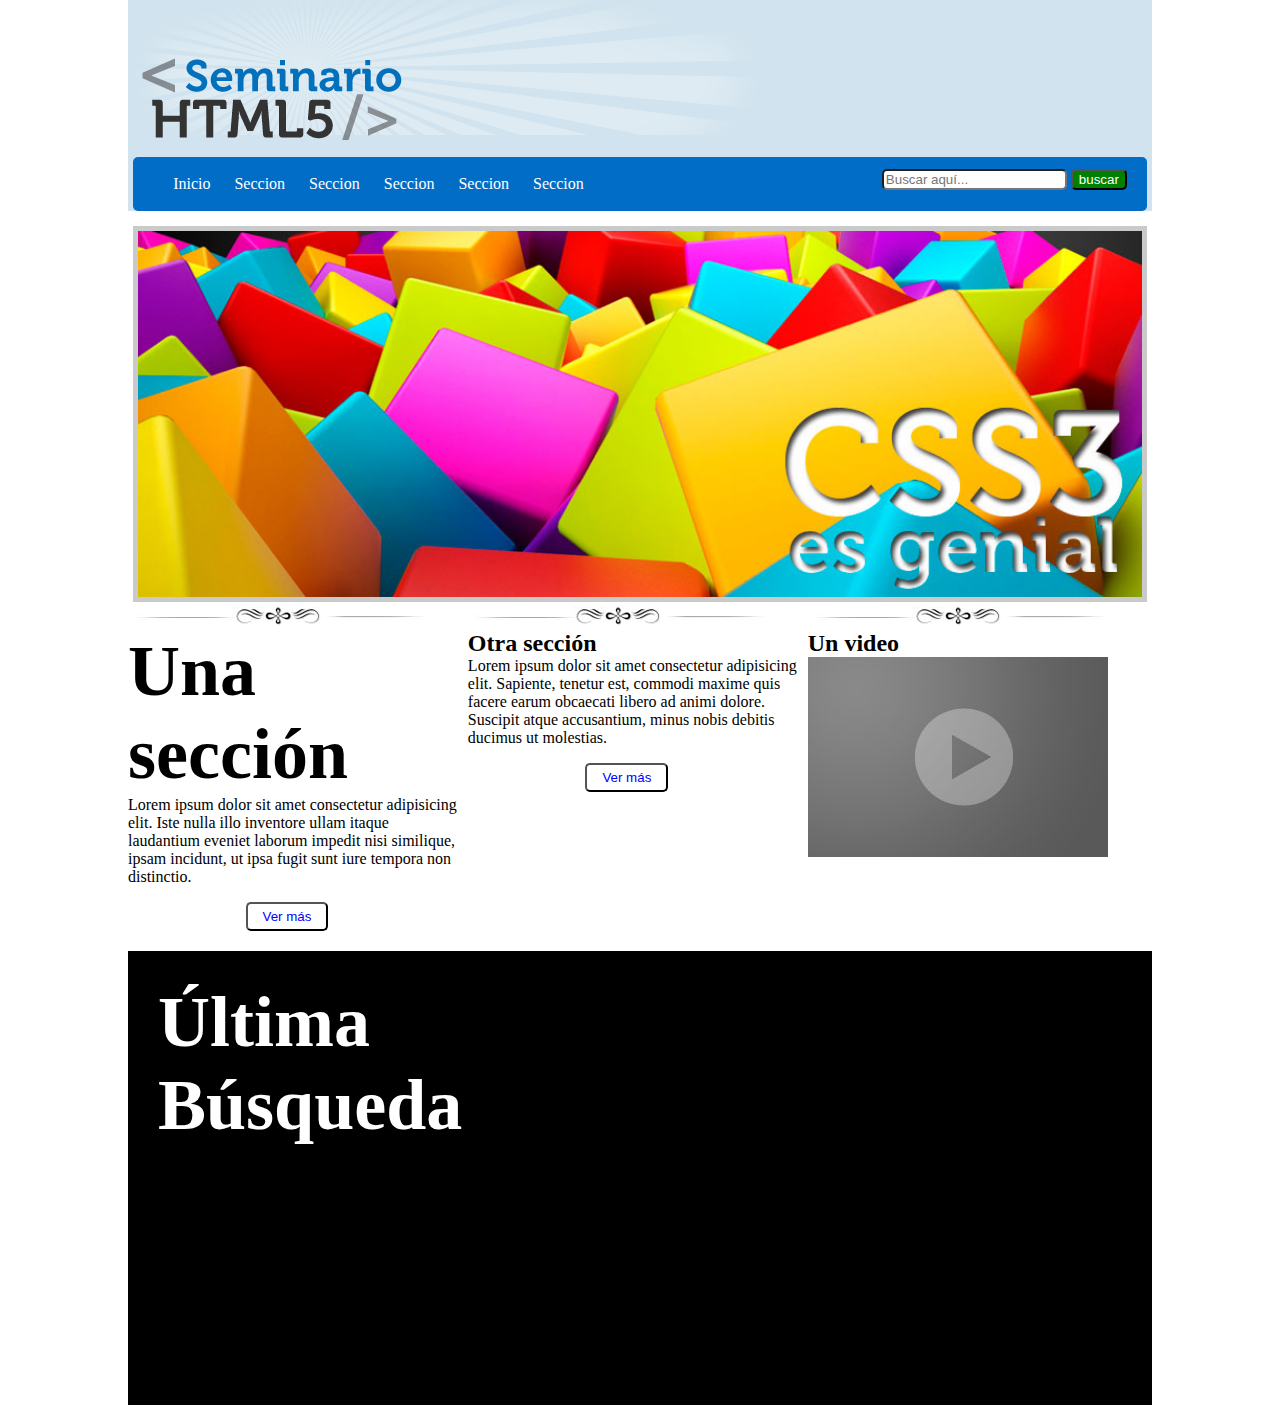
<file: practica01css_SánchezArévaloJoséAntonio/index.html>
<!-- Nombre: Sánchez Arévalo José Antonio--> 
<!DOCTYPE html>
<html lang="es">
<head>
    <meta charset="UTF-8">
    <meta name="viewport" content="width=device-width, initial-scale=1.0">
    <link rel="stylesheet" href="css/estilos.css">
    <title>Práctica 01 CSS3</title>
</head>
<body>
    <header>
        <img src="img/resplandor.png" alt="Fondo encabezado">
    <img src="img/logo.png" alt="logo html5" id = logo>
    <nav>
        <ul>
            <li>Inicio</li>
            <li>Seccion</li>
            <li>Seccion</li>
            <li>Seccion</li>
            <li>Seccion</li>
            <li>Seccion</li>
        </ul>
        <form action="#">
            <input type="text" placeholder="Buscar aquí...">
            <input type="submit" value="buscar">
        </form>
    </nav>
    </header>
    <section id ="Seccion01">
        <article>
            <img src="img/slide2.jpg" alt="Slide">
    </article>
</section>    
    <section id = "Seccion02">
        <article>
            <img src="img/separador.jpg" alt="Separador">
            <br>
            <span class="unaSeccion nito">Una sección</span>
            <br>
            Lorem ipsum dolor sit amet consectetur adipisicing elit. Iste nulla illo inventore ullam itaque laudantium eveniet laborum impedit nisi similique, ipsam incidunt, ut ipsa fugit sunt iure tempora non distinctio.
            <p></p>
            <input type="submit" value="Ver más">

            
        </article>
        <article>
            <img src="img/separador.jpg" alt="Separador">
            <br>
            <span class="otraSeccion nito">Otra sección</span>
            <br>
            Lorem ipsum dolor sit amet consectetur adipisicing elit. Sapiente, tenetur est, commodi maxime quis facere earum obcaecati libero ad animi dolore. Suscipit atque accusantium, minus nobis debitis ducimus ut molestias.
            <p></p>
            <input type="submit" value="Ver más">
            
        </article>
        <article>
            <img src="img/separador.jpg" alt="Separador">
            <br>
            <span class="nito otraSeccion">Un video</span>
            <br>
            <img src="img/video.jpg" alt="Video">
        </article>
    </section>
    <footer>
        <article>
            <span class="unaSeccion nito">Última Búsqueda</span>
        </article>
        <article>
            &nbsp;
        </article>
        <article>
            &nbsp;
        </article>
    </footer>
</body>
</html>
</file>
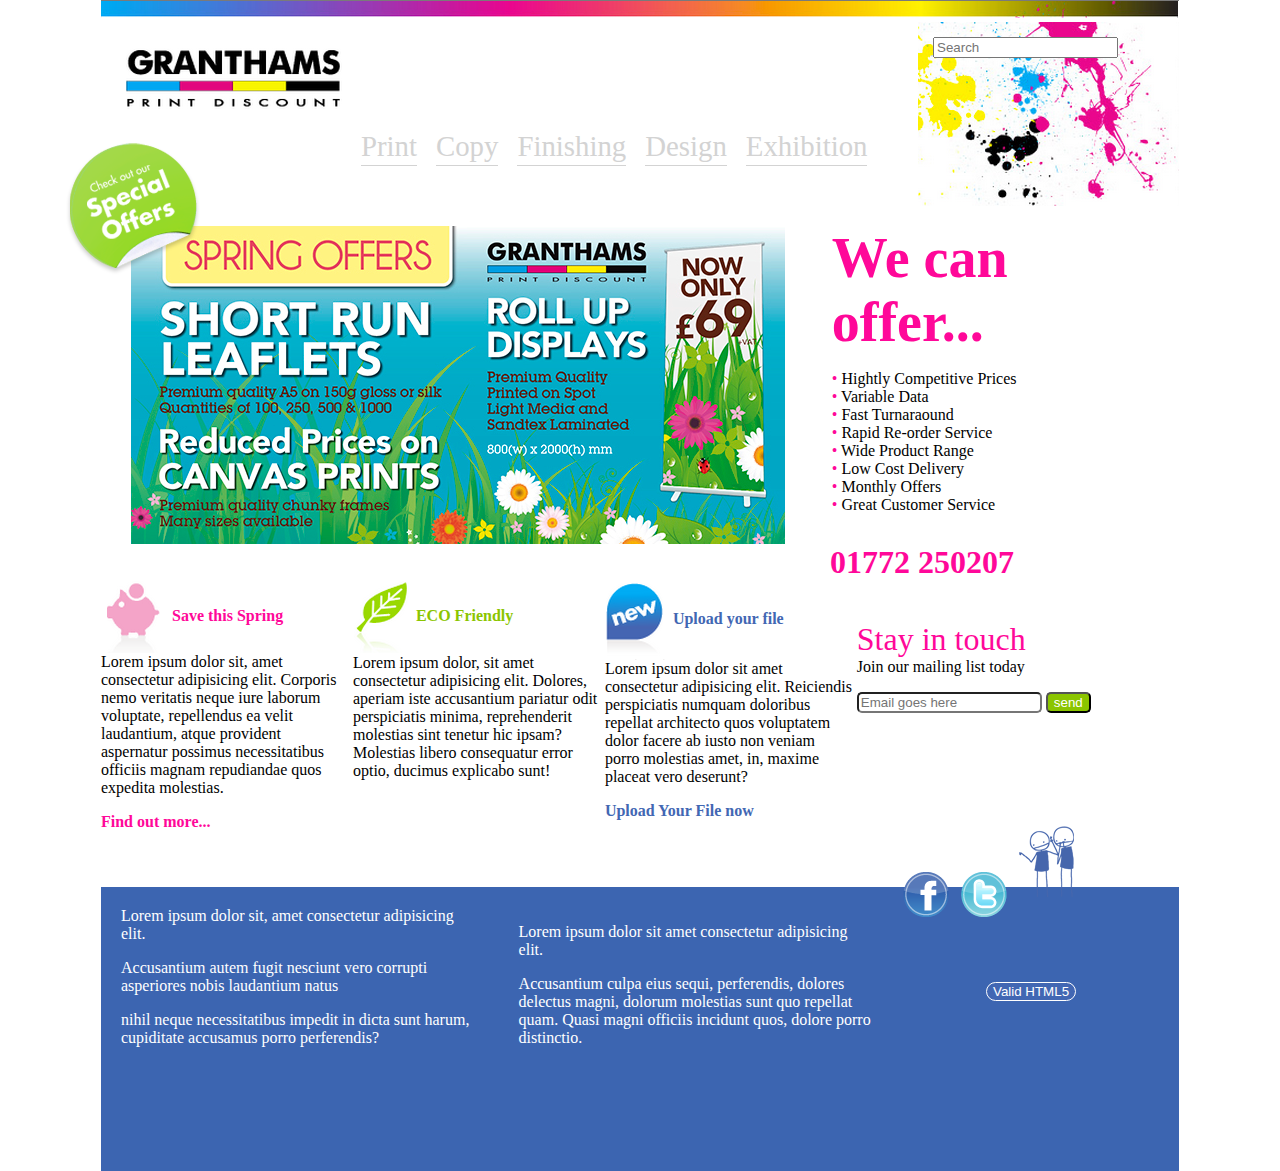
<file: practica02css_Sánchez Arévalo José Antonio/index.html>
<!--Alumno: Sánchez Arévalo José Antonio-->
<!DOCTYPE html>
<html lang="es">
<head>
    <meta charset="UTF-8">
    <meta name="viewport" content="width=device-width, initial-scale=1.0">
    <!-- <meta http-equiv="refresh" content="1"> -->
    <link rel="stylesheet" href="css/estilos.css">
    <title>Práctica 02 CSS3</title>
</head>
<body>
    <header>
        <img src="img/banner.png" alt="Banner" >
        <img src="img/granthams.png" alt="Granthams" id="granthams">
        <img src="img/paint.png" alt="Pintura" id="paint">
        <input type="search" placeholder="Search">
        <nav>
            <ul>
                <li>Print</li>
                <li>Copy</li>
                <li>Finishing</li>
                <li>Design</li>
                <li>Exhibition</li>
            </ul>
        </nav>
    </header>
    <section id = "primerSeccion">
        <article id = "secc01art01">
            <img src="img/slide.jpg" alt="Slide">
        </article>
        <article id = "secc01art02">
            <span class = "colorrosa letragrande nito">
                We can offer...
            </span>
            <ul>
                <li>Hightly Competitive Prices</li>
                <li>Variable Data</li>
                <li>Fast Turnaraound</li>
                <li>Rapid Re-order Service</li>
                <li>Wide Product Range</li>
                <li>Low Cost Delivery</li>
                <li>Monthly Offers</li>
                <li>Great Customer Service</li>
            </ul>
        </article>
        <img src="img/bg_offer.png" alt="Offers" id ="bgoffer">
    </section>
    <section id = "segundaSeccion" >
        <article id = "secc02art01">
            <span class = "colorrosa letramediana nito">
                01772 250207
            </span>
        </article>
    </section>
    <section id = "terceraSeccion">
        <article >
            <img src="img/cerdito.png" alt="Cerdito">
            <span class="colorrosa nito">Save this Spring</span>
            <br>
            Lorem ipsum dolor sit, amet consectetur adipisicing elit. Corporis nemo veritatis neque iure laborum voluptate, repellendus ea velit laudantium, atque provident aspernatur possimus necessitatibus officiis magnam repudiandae quos expedita molestias.
            <p>
            <span class="colorrosa nito">
                Find out more...
            </span>
        </article>
        <article>
            <img src="img/hoja.png" alt="Hoja">
            <span class = "colorverde nito">
                ECO Friendly
            </span>
            <br>
            Lorem ipsum dolor, sit amet consectetur adipisicing elit. Dolores, aperiam iste accusantium pariatur odit perspiciatis minima, reprehenderit molestias sint tenetur hic ipsam? Molestias libero consequatur error optio, ducimus explicabo sunt!
        </article>
        <article>
            <img src="img/new.png" alt="Nuevo">
            <span class="colorazul nito">
                Upload your file
            </span>
            <br>
            Lorem ipsum dolor sit amet consectetur adipisicing elit. Reiciendis perspiciatis numquam doloribus repellat architecto quos voluptatem dolor facere ab iusto non veniam porro molestias amet, in, maxime placeat vero deserunt?
            <p></p>
            <span class = "colorazul nito">
                Upload Your File now
            </span>
        </article>
        <article id="secc03art04">
            
            <span class="colorrosa letramediana">
                Stay in touch
            </span>   
            <br>
            Join our mailing list today <p>
            <input type="email" placeholder="Email goes here">
            <input type="button" value="send">
        </article>
    </section>
    <footer>
        <article>
            Lorem ipsum dolor sit, amet consectetur adipisicing elit. <p></p>
            Accusantium autem fugit nesciunt vero corrupti asperiores nobis laudantium natus <p></p>
            nihil neque necessitatibus impedit in dicta sunt harum, cupiditate accusamus porro perferendis?
        </article>
        <article>
            Lorem ipsum dolor sit amet consectetur adipisicing elit. 
            <p></p>
            Accusantium culpa eius sequi, perferendis, dolores delectus magni, dolorum molestias sunt quo repellat quam. Quasi magni officiis incidunt quos, dolore porro distinctio.
        </article>
        <article>
            <input type="button" value="Valid HTML5">
        </article>
        <img src="img/icon_facebook.png" alt="Facebook" id="facebook">
        <img src="img/icon_twitter.png" alt="X" id="twitter">
        <img src="img/image-right.png" alt="Personas" id="personas">
    </footer>
</body>
</html>
</file>
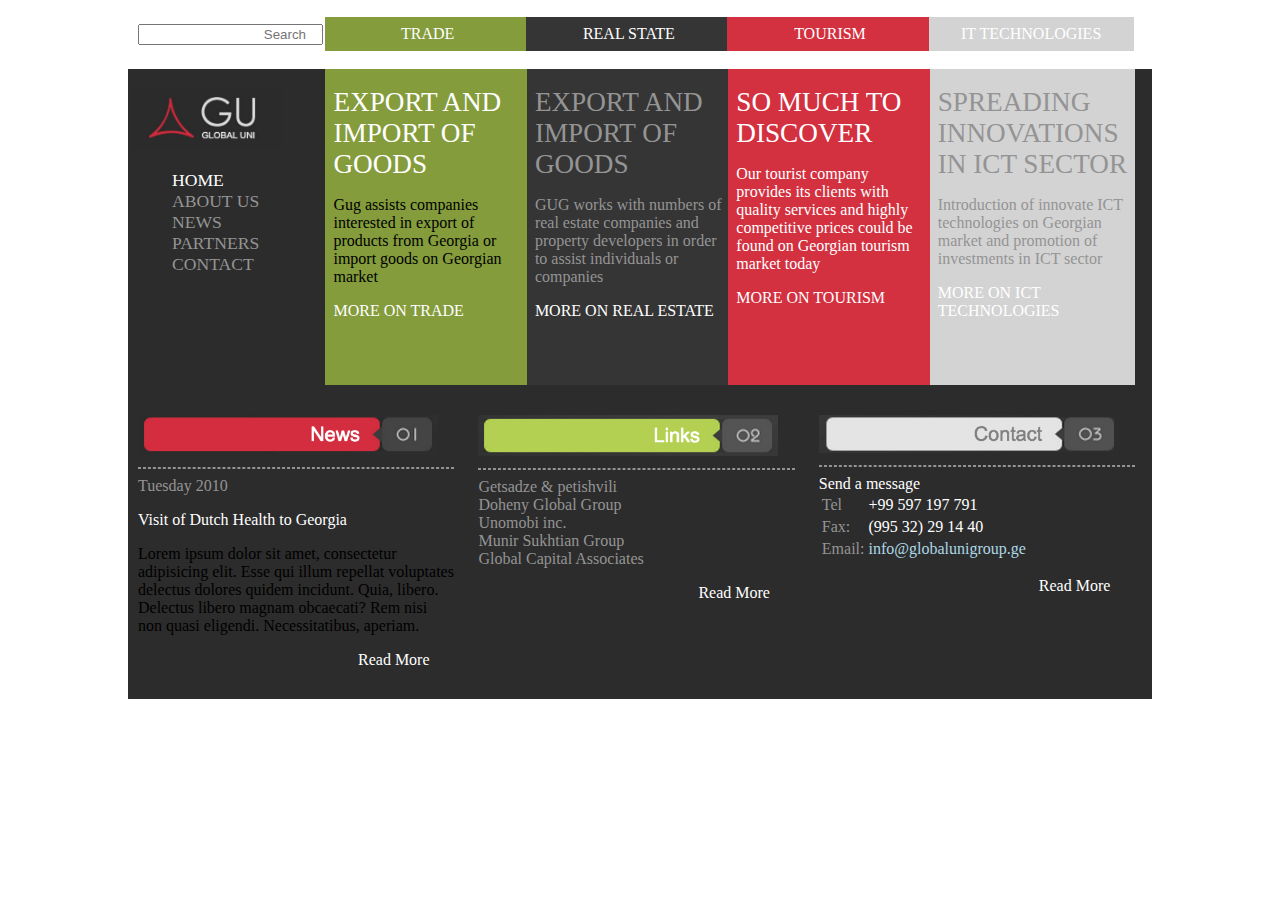
<file: practica03_css_Sánchez Arévalo José Antonio/index.html>
<!DOCTYPE html>
<html lang="es">
<head>
    <meta charset="UTF-8">
    <meta name="viewport" content="width=device-width, initial-scale=1.0">
    <title>Práctica 03 CSS3</title>
    <link rel="stylesheet" href="css/estilos.css">
</head>
<body>
    <header>
        <nav>
            <ul>
                <li>
                    <input type="search" placeholder="Search">
                </li>
                <li class="letra-blanca">
                    TRADE
                </li>
                <li class="letra-blanca">
                    REAL STATE
                </li>
                <li class="letra-blanca">
                    TOURISM
                </li>
                <li class="letra-blanca">
                    IT TECHNOLOGIES
                </li>
            </ul>
        </nav>
    </header>
    <section>
        <article>
            <img src="img/gu_logo.png" alt="Logo GU">
            <ul>
                <li class="letra-blanca tam-menu-lateral">HOME</li>
                <li class="letra-gris tam-menu-lateral">ABOUT US</li>
                <li class="letra-gris tam-menu-lateral">NEWS</li>
                <li class="letra-gris tam-menu-lateral">PARTNERS</li>
                <li class="letra-gris tam-menu-lateral">CONTACT</li>
            </ul>
        </article>
        <article>
            <span class ="letra-blanca tam-tarjetas">
                EXPORT AND IMPORT OF GOODS
            </span>
            <p></p>
            <span>
                Gug assists companies interested in export of products
                from Georgia or import goods on Georgian market
            </span>
            <p></p>
            <span class="letra-blanca">
                MORE ON TRADE
            </span>
        </article>
        
        <article>
            <span class ="letra-gris tam-tarjetas">
                EXPORT AND IMPORT OF GOODS
            </span>
            <p></p>
            <span class=" letra-gris">
                GUG works with numbers of real estate 
                companies and property developers in order to 
                assist individuals or companies
            </span>
            <p></p>
            <span class="letra-blanca">
                MORE ON REAL ESTATE
            </span>
        </article>
        <article>
            <span class ="letra-blanca tam-tarjetas">
                SO MUCH TO DISCOVER    
            </span>
            <p></p>
            <span class=" letra-blanca">
                Our tourist company provides its clients
                with quality services and highly competitive prices 
                could be found on 
                Georgian tourism market today
            </span>
            <p></p>
            <span class="letra-blanca">
                MORE ON TOURISM
            </span>
        </article>
        <article>
            <span class ="letra-gris tam-tarjetas">
               SPREADING INNOVATIONS IN ICT SECTOR
            </span>
            <p></p>
            <span class=" letra-gris">
                Introduction of innovate ICT technologies on 
                Georgian market and promotion of
                investments in ICT sector
            </span>
            <p></p>
            <span class="letra-blanca">
                MORE ON ICT TECHNOLOGIES
            </span>
        </article>
    </section>
    <footer>
        <article>
            <img src="img/news_rojo.png" alt="News">
            <hr>
            <span class="letra-gris" >Tuesday 2010</span>
            <p></p>
            <span class="letra-blanca" >
                Visit of Dutch Health to Georgia
            </span>
            <p></p>
            <span class="letra gris">
                Lorem ipsum dolor sit amet, consectetur adipisicing
                elit. Esse qui illum repellat voluptates delectus 
                dolores quidem incidunt. Quia, libero. Delectus libero magnam 
                obcaecati? Rem nisi non quasi eligendi. Necessitatibus,
                aperiam.
            </span>
            <p></p>
            <span class="letra-blanca read-more">Read More</span>
        </article>
        <article>
            <img src="img/news_verde.png" alt="Links">
            <hr>
            <span class="letra-gris">
                Getsadze & petishvili <br>
                Doheny Global Group <br>
                Unomobi inc. <br>
                Munir Sukhtian Group <br>
                Global Capital Associates
            </span>
            <p></p>
            <span class="letra-blanca read-more">Read More</span>
        </article>
        <article>
            <img src="img/news_claro.png" alt="Contact">
            <hr>
            <span class="letra-blanca">Send a message</span>
            <table>
                <tbody>
                    <tr>
                        <td class="letra-gris">Tel</td>
                        <td class="letra-blanca">+99 597 197 791</td>
                    </tr>
                    <tr>
                        <td class="letra-gris">Fax:</td>
                        <td class="letra-blanca">(995 32) 29 14 40</td>
                    </tr>
                    <tr>
                        <td class="letra-gris">Email:</td>
                        <td class="letra-azul">info@globalunigroup.ge</td>
                    </tr>
                </tbody>
            </table>
            <p></p>
            <span class="letra-blanca read-more">Read More</span>
        </article>
    </footer>
</body>
</html>
</file>
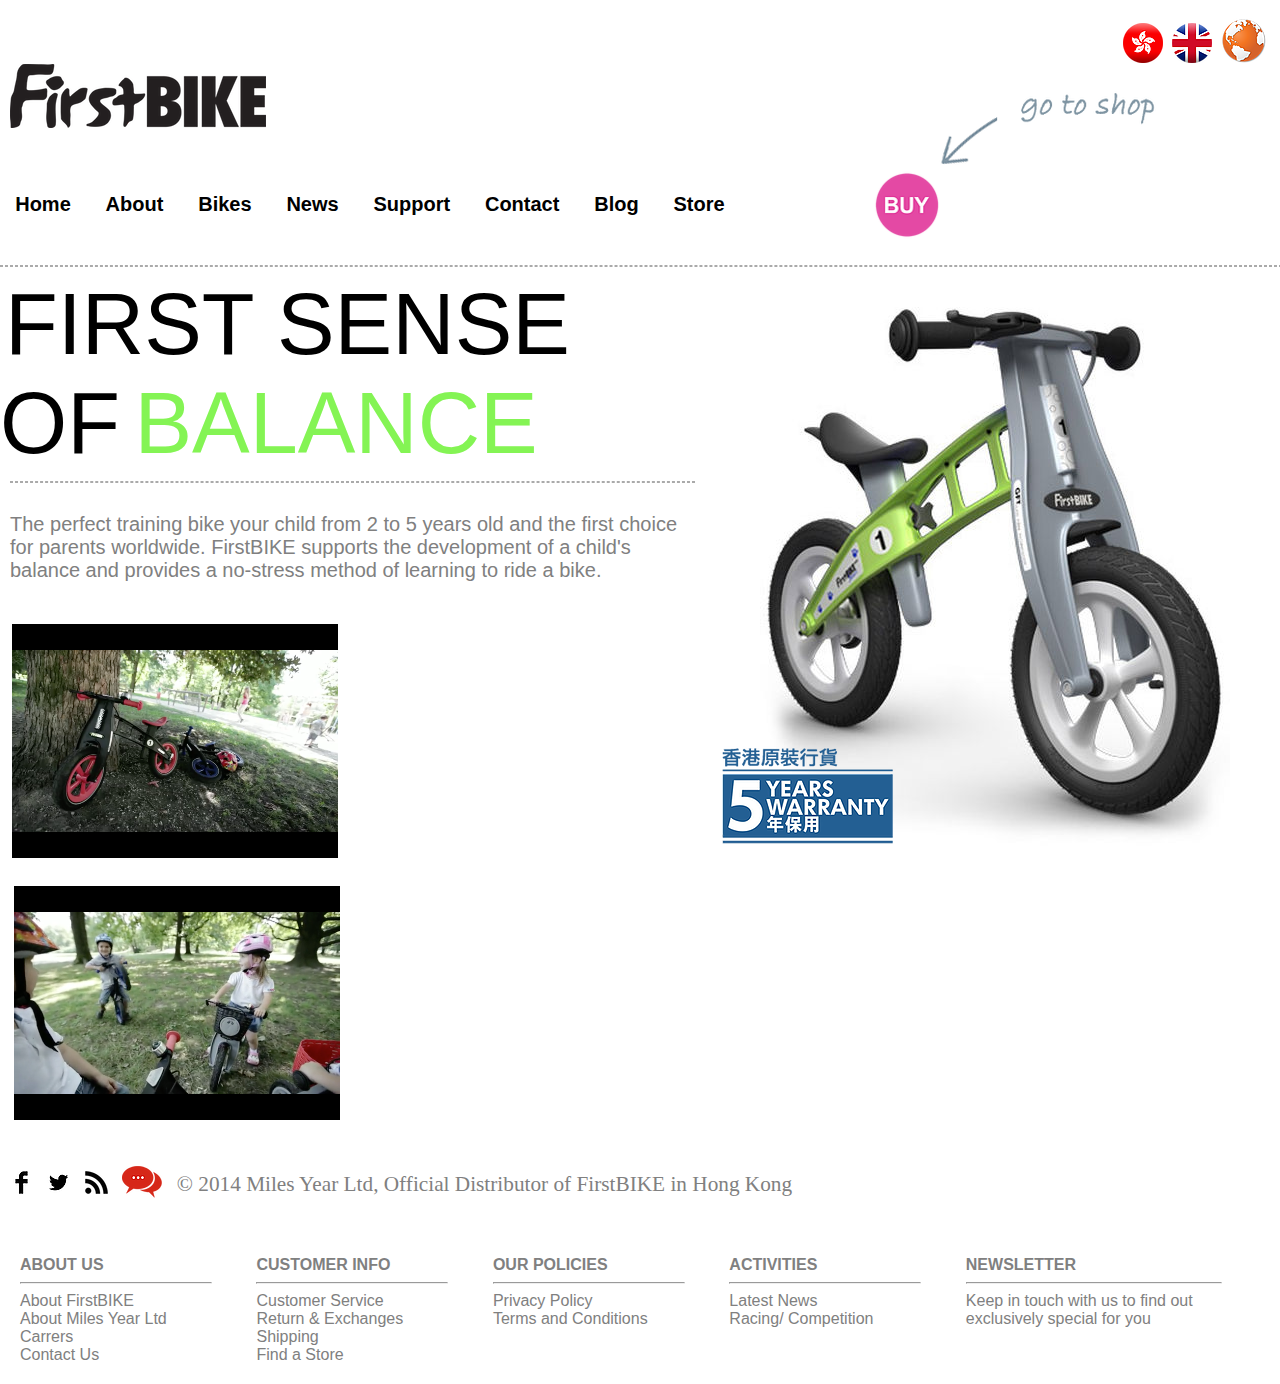
<file: practica04css_SánchezArévaloJoséAntonio/index.html>
<!--Alumno: Sánchez Arévalo José Antonio-->
<!DOCTYPE html>
<html lang="en">
<head>
    <meta charset="UTF-8">
    <meta name="viewport" content="width=device-width, initial-scale=1.0">
    <link rel="stylesheet" href="css/estilos.css">
    <title>First BIKE</title>
</head>

<body>
    <header>
        <nav id="Nav01">        
            <ul>
                <li>
                    <img src="img/logo_rojo.png" alt="logorojo">
                </li>
                <li>
                    <img src="img/bandera.png" alt="bandera">
                </li>
                <li>
                    <img src="img/mundo.png" alt="mundo">
                </li>
            </ul>
        </nav>

        <img src="img/first_bike.png" alt="firstbike" id="firstbikelogo">
        
        <nav id="Nav02">
            <ul>
                <li class="nito letraMediana">Home</li>
                <li class="nito letraMediana">About</li>
                <li class="nito letraMediana">Bikes</li>
                <li class="nito letraMediana">News</li>
                <li class="nito letraMediana">Support</li>
                <li class="nito letraMediana">Contact</li>
                <li class="nito letraMediana">Blog</li>
                <li class="nito letraMediana">Store</li>
            </ul>
        </nav>
        <img src="img/buy.png" alt="buy" id="buyrosa">
        <img src="img/go_to_shop.png" alt="gotoshop" id="gotoshopblue">
        
    </header>

    <hr id="hr01">

    <section id ="seccion01">
        <article id="secc01art01">
            <span class="letraGrande" >FIRST SENSE OF</span>
            <span class="letraGrande colorVerde">BALANCE</span>
            <hr id="hr02">   
            
            <p class="gray  letraMediana">
                The perfect training bike your child
                from 2 to 5 years old and the first choice
                for parents worldwide. FirstBIKE supports
                the development of a child's balance and 
                provides a no-stress method of learning to 
                ride a bike.
            </p>
            
            <nav>
                <ul>
                    
                    <li>
                        
                        <img src="img/video01.png" alt="video01">
                    </li>
                    <li> 
                        <img src="img/video02.png" alt="video02">
                    </li>
                </ul>
            </nav>
        </article>
       <article id="secc01art02">
            <img src="img/bike.jpg" alt="bike" id="bicicleta">
            <img src="img/5years.png" alt="5years" id="años">            
       </article>
    </section>

    <footer>
        <nav>
            <ul>
                <li>
                    <img src="img/facebook.png" alt="facebook">
                </li>
                <li>
                    <img src="img/twitter.png" alt="twitter">
                </li>
                <li>
                    <img src="img/signal.png" alt="signal">
                </li>
                <li>
                    <img src="img/voice.png" alt="voice">
                </li>
                <li class="tipoletraCopy letraMedianaCopy gray">&copy; 2014 Miles Year Ltd, Official Distributor of FirstBIKE in Hong Kong</li>
            </ul>
        </nav>
        <br>
        <article>
            <span class="gray nito">ABOUT US</span>
            <hr>
            <span class="gray">
                About FirstBIKE<br>
                About Miles Year Ltd<br>
                Carrers<br>
                Contact Us<br>
            </span>
        </article>
        <article>
            <span class="gray nito">CUSTOMER INFO</span>
            <hr>
            <span class="gray">
                Customer Service <br>
                Return & Exchanges <br>
                Shipping <br>
                Find a Store <br>
        </span>
        </article>
        <article>
            <span class="gray nito">OUR POLICIES</span>
            <hr>
            <span class="gray">
                Privacy Policy <br>
                Terms and Conditions <br>
            </span>
        </article>
        <article>
            <span class="gray nito">ACTIVITIES</span>
            <hr>
            <span class="gray">
                Latest News <br>
                Racing/ Competition
            </span>
        </article>
        <article id="footerart05">
            <span class="gray nito">NEWSLETTER</span>
            <hr>
            <span class="gray">
                Keep in touch with us to
                find out exclusively special for you
            </span>
        </article>
    </footer>
</body>
</html>
</file>
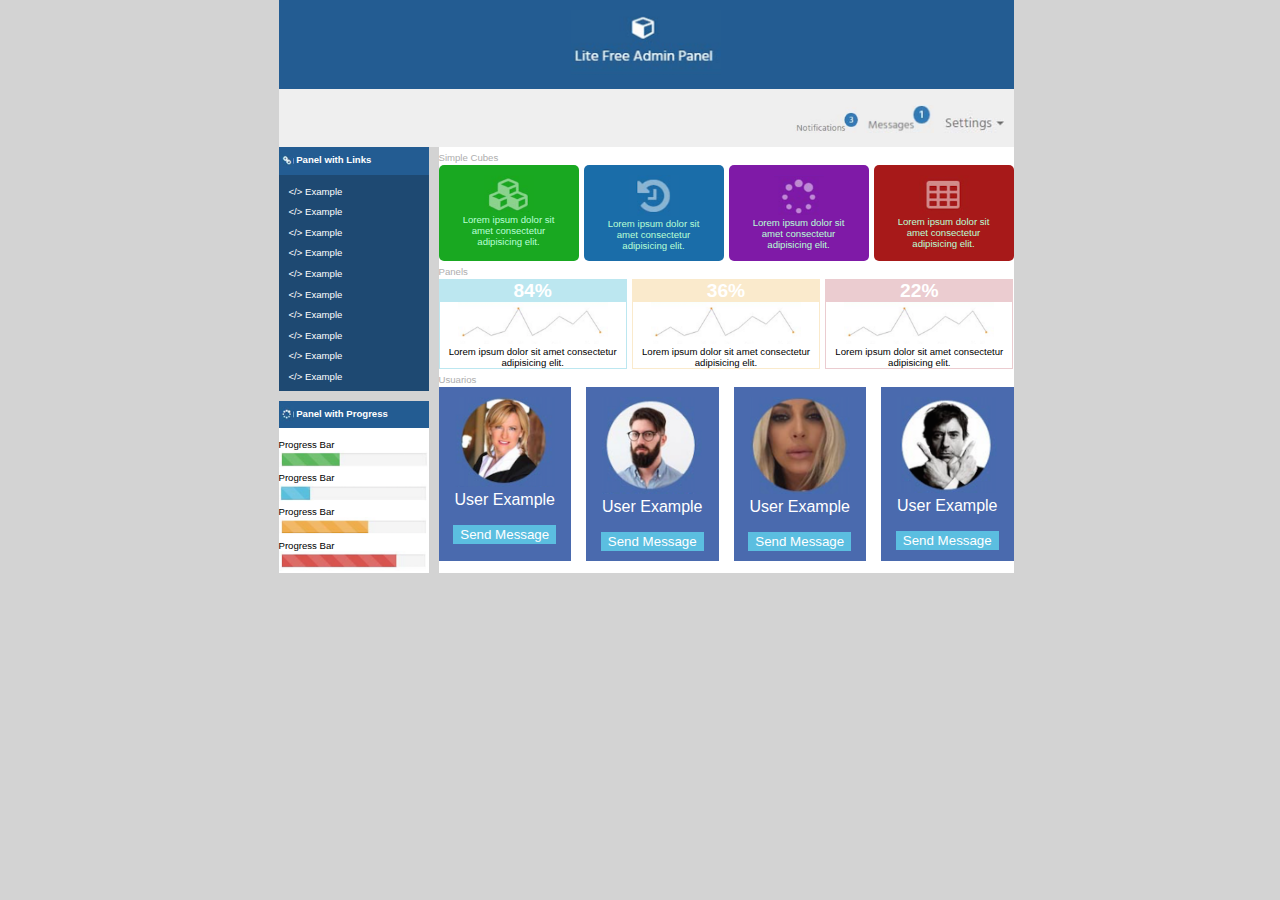
<file: practica05css_SánchezArévaloJoséAntonio/index.html>
<!DOCTYPE html>
<html lang="es">
<head>
    <meta charset="UTF-8">
    <meta name="viewport" content="width=device-width, initial-scale=1.0">
    <title>Práctica 05</title>
    <link rel="stylesheet" href="css/estilos.css">
</head>
<body>
    <section class="contenedor">
        <header class="header">
            <img src="img/logo.png" alt="Logo">
        </header>
        <nav class="navbar">
            <img src="img/notificaciones.png" alt="Notificaciones">
            <img src="img/mensajes.png" alt="Mensajes">
            <img src="img/ajustes.png" alt="Ajustes">
        </nav>
        <article class="links">
            <h4>
                <img src="img/logolinks.png" alt="Logo links">
                Panel with Links
            </h4>
            <br>
            <article class="linksexample">
                &lt;/&gt; Example <p>
                &lt;/&gt; Example <p>
                &lt;/&gt; Example <p>
                &lt;/&gt; Example <p>
                &lt;/&gt; Example <p>
                &lt;/&gt; Example <p>
                &lt;/&gt; Example <p>
                &lt;/&gt; Example <p>
                &lt;/&gt; Example <p>
                &lt;/&gt; Example <p>
            </article>
        </article>
        <article class="progress">
            <h4>
                <img src="img/logoprogress.png" class="progresslogo" alt="Logo progress">
                Panel with Progress
            </h4>
            <br>
                Progress Bar <br>
                <img src="img/barra01.png" alt="Barra 01" class="progressbarra"><br>
                Progress Bar <br>
                <img src="img/barra02.png" alt="Barra 02" class="progressbarra"><br>
                Progress Bar <br>
                <img src="img/barra03.png" alt="Barra 03" class="progressbarra"><br>
                Progress Bar <br>
                <img src="img/barra04.png" alt="Barra 04" class="progressbarra"><br>
        </article>
        <article class="principal">
            <article>
                <span class="principaltitulos">Simple Cubes</span>
                <article class="cubes">
                    <article>
                        <img src="img/cubo1.png" alt="Cubo 1"><br>
                        Lorem ipsum dolor sit amet consectetur adipisicing elit. 
                    </article>
                    <article>
                        <img src="img/cubo02.png" alt="Cubo 2"><br>
                        Lorem ipsum dolor sit amet consectetur adipisicing elit. 
                    </article>
                    <article>
                        <img src="img/cubo03.png" alt="Cubo 3"><br>
                        Lorem ipsum dolor sit amet consectetur adipisicing elit. 
                    </article>
                    <article>
                        <img src="img/cubo04.png" alt="Cubo 4"><br>
                        Lorem ipsum dolor sit amet consectetur adipisicing elit. 
                    </article>
                </article>
                <span class="principaltitulos">Panels</span>
                <article class="panels">
                    <article>
                        <h4 class="panels01porcentaje">84%</h4>
                        <img src="img/grafico.png" alt="Gráfico"><br>
                        Lorem ipsum dolor sit amet consectetur adipisicing elit. 
                    </article>
                    <article>
                        <h4 class="panels02porcentaje">36%</h4>
                        <img src="img/grafico.png" alt="Gráfico"><br>
                        Lorem ipsum dolor sit amet consectetur adipisicing elit. 
                    </article>
                    <article>
                        <h4 class="panels03porcentaje">22%</h4>
                        <img src="img/grafico.png" alt="Gráfico"><br>
                        Lorem ipsum dolor sit amet consectetur adipisicing elit. 
                    </article>
                </article>
                <span class="principaltitulos">Usuarios</span>
                <article class="usuarios">
                    <article>
                        <img src="img/usuario01.png" alt="Usuario 01">
                        <br>
                        User Example 
                        <p></p>
                        <input type="button" value="Send Message">
                    </article>
                    <article>
                        <img src="img/usuario02.png" alt="Usuario 02">
                        <br>
                        User Example 
                        <p></p>
                        <input type="button" value="Send Message">
                    </article>
                    <article>
                        <img src="img/usuario03.png" alt="Usuario 03">
                        <br>
                        User Example 
                        <p></p>
                        <input type="button" value="Send Message">
                    </article>
                    <article>
                        <img src="img/usuario04.png" alt="Usuario 04">
                        <br>
                        User Example 
                        <p></p>
                        <input type="button" value="Send Message">
                    </article>
                </article>
            </article>
        </article>
    </section>
</body>
</html>
</file>
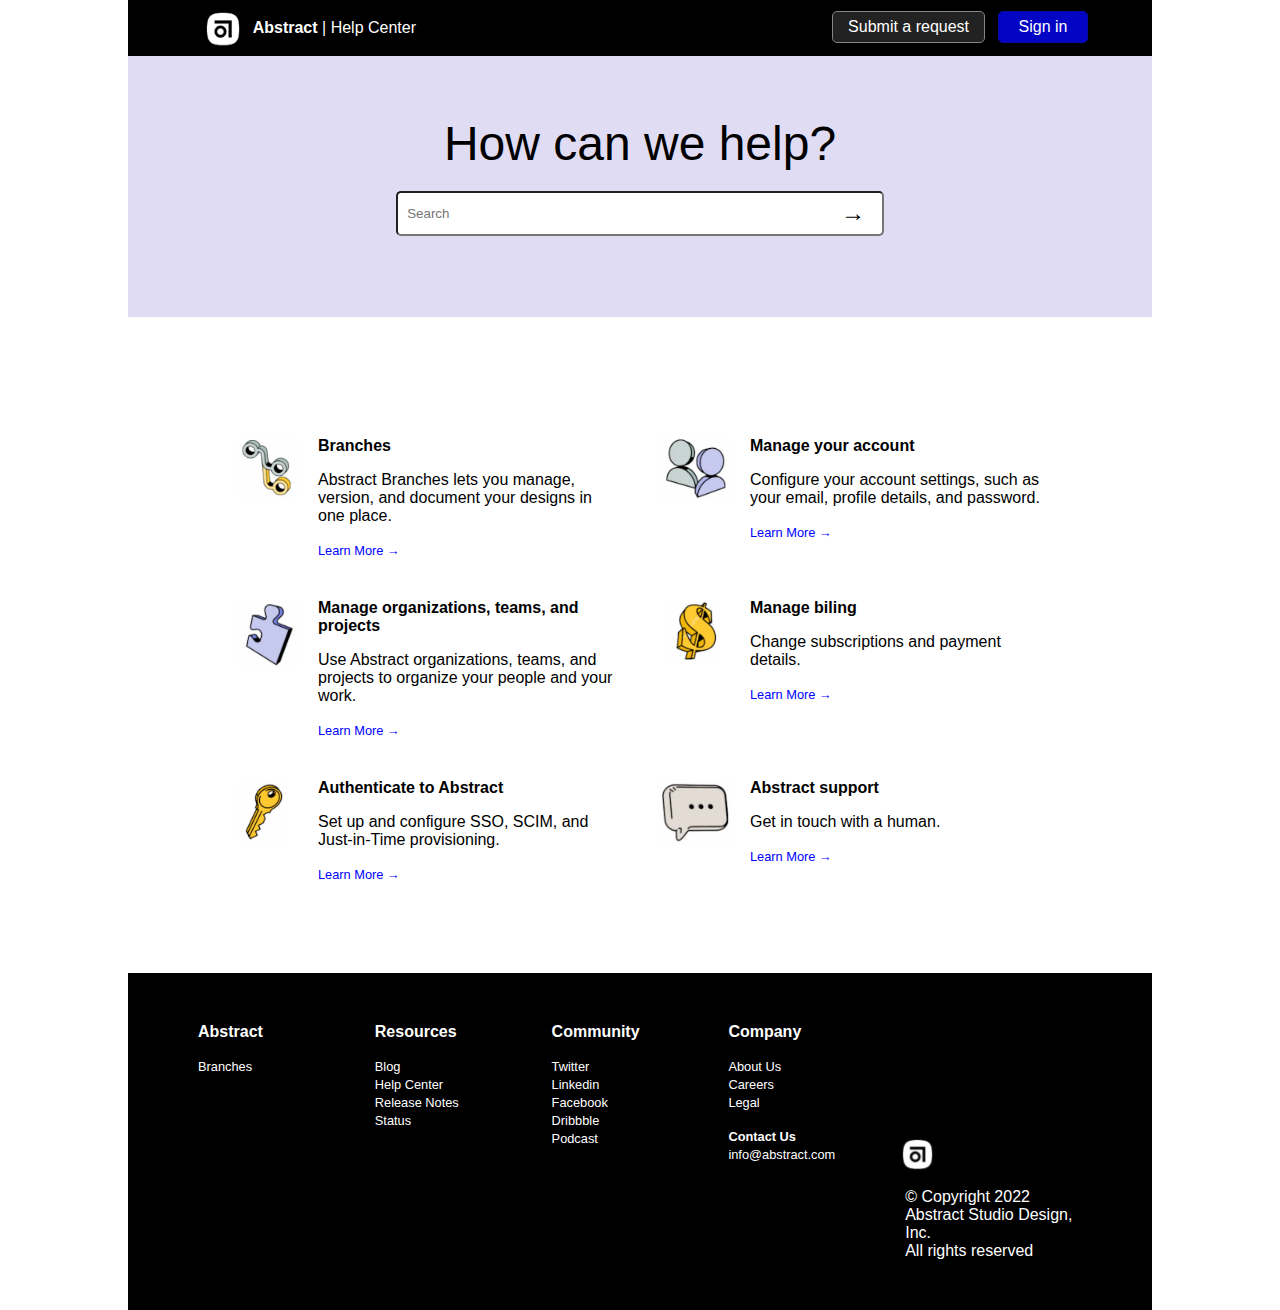
<file: Practica06css_SánchezArévaloJoséAntonio/index.html>
<!--Alumno: Sánchez Arévalo José Antonio-->
<!DOCTYPE html>
<html lang="en">
<head>
    <meta charset="UTF-8">
    <meta name="viewport" content="width=device-width, initial-scale=1.0">
    <link rel="stylesheet" href="css/estilos.css">
    <title>Abstract</title>
</head>
<body>

    <section class="contenedor">

        <header class="header">
            <img src="img/logo-abstract.png" alt="abstract">
            <span class="nito" id="headerspan01">Abstract</span>
            <span class="" id="headerspan02"> | Help Center</span>
            <button type="submit" id="btn1">Submit a request</button>
            <button type="submit" id="btn2">Sign in</button>
        </header>

        <section class="section01">
            <span class=" letraGrande center">How can we help?</span>
            <input type="search"  placeholder="  Search">
            <button type="submit">&rarr;
        </section>

        <section class="principal">

            <article class="articles">
                <img src="img/icon-branches.png" alt="branches" class="branches">
               <article>
                    <span class="nito" class="nito ">Branches</span>
                    <p></p>
                    <span>
                         Abstract Branches lets you manage,<br>
                        version, and document your designs in <br>
                        one place.
                    </span>
                        <p></p>
                    <span class="letrachica azul">
                        Learn More &rarr;
                    </span>
                </article>
            </article>

            <article class="articles">
                <img src="img/icon-account.png" alt="account" class="account">
                <article>                <span class="nito">Manage your account</span>
                <p></p>
                <span>Configure your account settings, such as <br> 
                    your email, profile details, and password.
                </span>
                <p></p>
                <span class="letrachica azul">
                    Learn More &rarr;
                </span>
                </article>
            </article>

            <article class="articles">
                <img src="img/icon-projects.png" alt="projects" class="projects">
                <article>
                <span class="nito">Manage organizations, teams, and <br> projects</span>
                <p></p>
                <span>Use Abstract organizations, teams, and <br>
                    projects to organize your people and your <br>work.
                </span>
                <p></p>
                <span class="letrachica azul">
                    Learn More &rarr;
                </span>
                </article>
            </article>

            <article class="articles">
                <img src="img/icon-billing.png" alt="billing" class="billing">
                <article>
                <span class="nito">Manage biling</span>
                <p></p>
                <span>Change subscriptions and payment <br> details.</span>
                <p></p>
                <span class="letrachica azul">
                    Learn More &rarr;
                </span>
                </article>
            </article>

            <article class="articles">
                <img src="img/icon-auth.png" alt="auth" class="auth">
              <article>
                <span class="nito">Authenticate to Abstract</span>
                <p></p>
                <span>Set up and configure SSO, SCIM, and <br>
                    Just-in-Time provisioning.
                </span>
                <p></p>
                <span class="letrachica azul">
                    Learn More &rarr;
                </span>
                </article>
            </article>

            <article class="articles">
                <img src="img/icon-abstract.png" alt="abstract" class="abstract">
                <article>
                <span class="nito">Abstract support</span>
                <p></p>
                <span>Get in touch with a human.</span>
                <p></p>
                <span class="letrachica azul">
                    Learn More &rarr;
                </span>
                </article>
            </article>

        </section>

        <footer class="footer">

            <article>
                <Span class="nito ">Abstract</Span>
                <p></p>
                <span  class="letrachica">Branches</span>
            </article>

            <article>
                <span class="nito ">Resources</span>
                <p></p>
                <span class="letrachica">Blog</span>
                <br>
                <span class="letrachica">Help Center</span>
                <br>
                <span class="letrachica">Release Notes</span>
                <br>
                <span class="letrachica">Status</span>
            </article>

            <article>
                <span class="nito ">Community</span>
                <p></p>
                <span class="letrachica">Twitter</span>
                <br>
                <span class="letrachica">Linkedin</span>
                <br>
                <span class="letrachica">Facebook</span>
                <br>
                <span class="letrachica">Dribbble</span>
                <br>
                <span class="letrachica">Podcast</span>
            </article>

            <article>
                <span class="nito ">Company</span>
                <p></p>
                <span class="letrachica">About Us</span>
                <br>
                <span class="letrachica">Careers</span>
                <br>
                <span class="letrachica">Legal</span>
                <p></p>
                <span class="nito letrachica">Contact Us</span>
                <br>
                <span class="letrachica">info@abstract.com</span>
            </article>

            <article>
                <img src="img/logo-abstract.png" alt="">
               <br>
                <span>&copy; Copyright 2022</span>
                <br>
                <span>Abstract Studio Design, Inc.</span>
                <br>
                <span>All rights reserved</span>
            </article>

        </footer>

    </section>
    
</body>
</html>
</file>
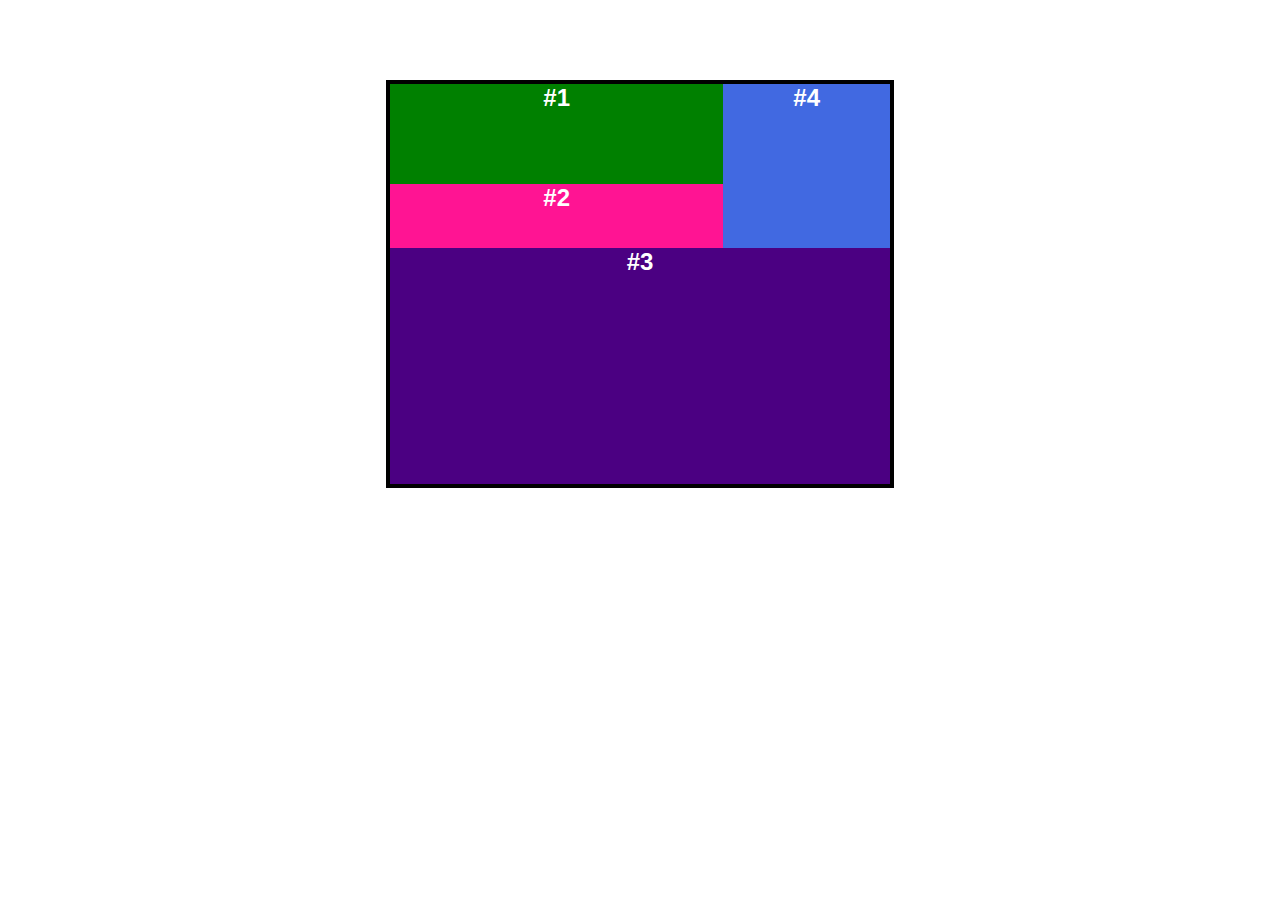
<file: practica_grid_01_SánchezArévaloJoséAntonio/index.html>
<!DOCTYPE html>
<html lang="es">
<head>
    <meta charset="UTF-8">
    <meta name="viewport" content="width=device-width, initial-scale=1.0">
    <title>CSS3 Grid 01</title>
    <link rel="stylesheet" href="css/estilos.css">
</head>
<body>
    <!-- contenedor Grid -->
    <section class="contenedor"> 
        <!-- items -->
        <article class="elemento elemento1">#1</article>
        <article class="elemento elemento2">#2</article>
        <article class="elemento elemento3">#3</article>
        <article class="elemento elemento4">#4</article>
    </section>
</body>
</html>
</file>
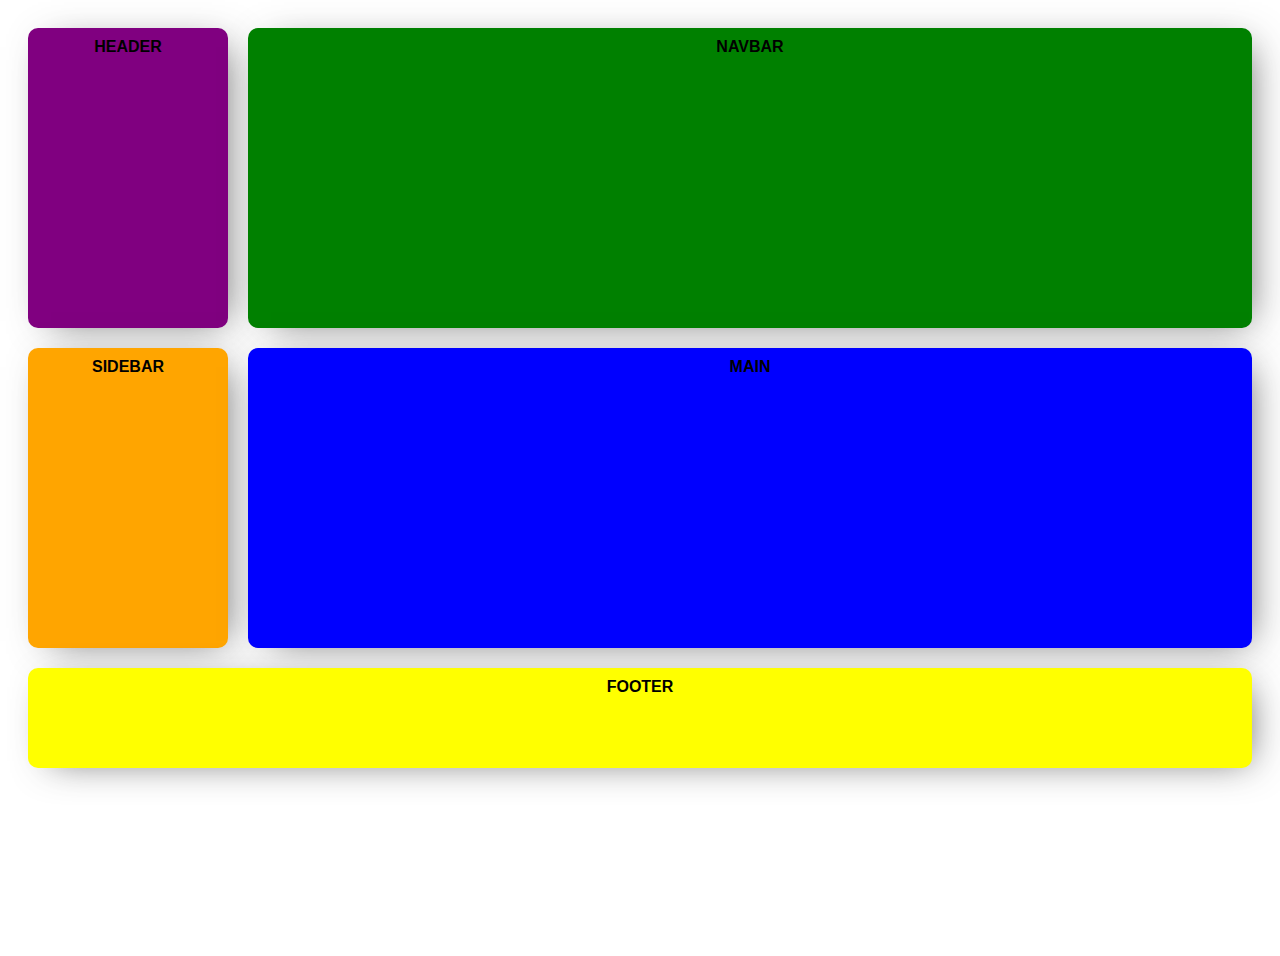
<file: practica_grid_02_SánchezArévaloJoséAntonio/index.html>
<!DOCTYPE html>
<html lang="en">
<head>
    <meta charset="UTF-8">
    <meta name="viewport" content="width=device-width, initial-scale=1.0">
    <title>Practica 03 CSS Grid</title>
    <link rel="stylesheet" href="css/estilos.css">
</head>
<body class="contenedor">
    <!--<section class="contenedor">-->
        <header class="header">HEADER</header>
        <nav class="navbar">NAVBAR</nav>
        <aside class="sidebar">SIDEBAR</aside>
        <article class="main">MAIN</article>
        <footer class="footer">FOOTER</footer>
    <!--</section>-->
</body>
</html>
</file>
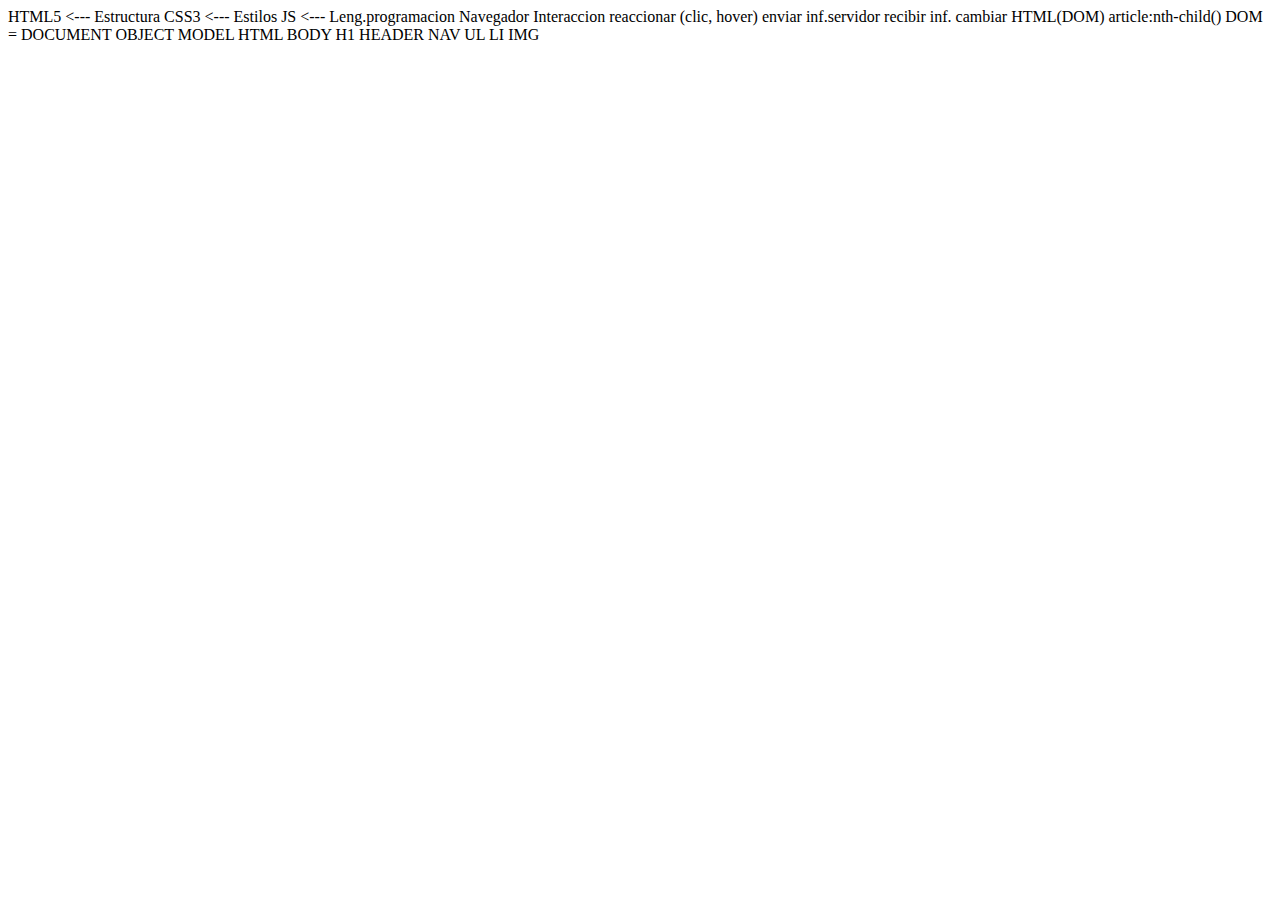
<file: PracticaJS01_SánchezArévaloJoséAntonio/index.html>
<!DOCTYPE html>
<html lang="en">
<head>
    <meta charset="UTF-8">
    <meta name="viewport" content="width=device-width, initial-scale=1.0">
    <title>JavaScript</title>
</head>
<body>
    HTML5 <--- Estructura
    CSS3  <--- Estilos
    JS    <--- Leng.programacion
               Navegador
               Interaccion 
                 reaccionar (clic, hover)
                 enviar inf.servidor
                 recibir inf.
                 cambiar HTML(DOM)
                 article:nth-child()
    DOM = DOCUMENT OBJECT MODEL
            HTML
                BODY
                    H1
                    HEADER
                        NAV
                            UL
                                LI
                        IMG
    <script src="js/index.js"> </script>
</body>
</html>
</file>
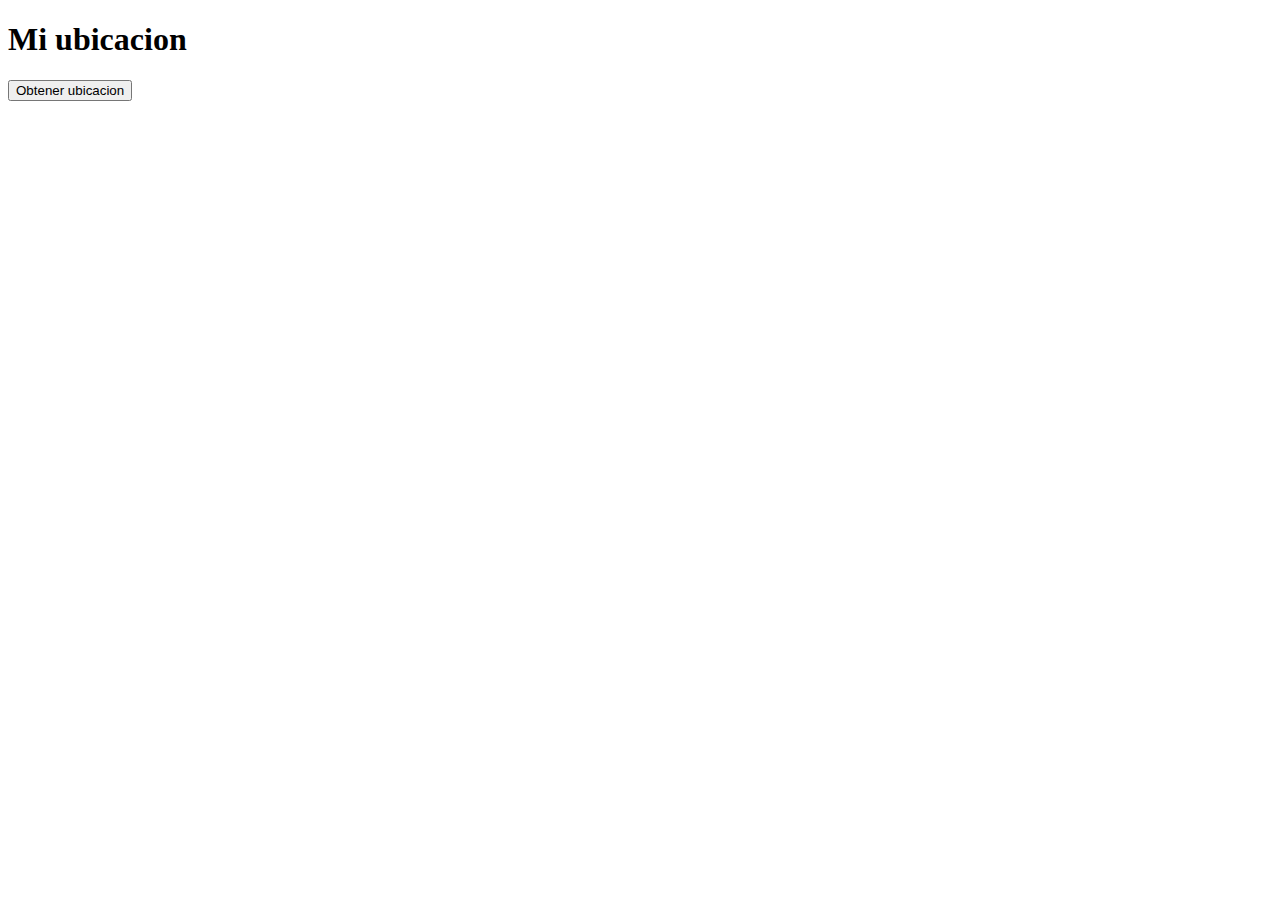
<file: PracticaJS03GEO_SánchezArévaloJoséAntonio/index.html>
<!DOCTYPE html>
<html lang="es">
<head>
    <meta charset="UTF-8">
    <meta name="viewport" content="width=device-width, initial-scale=1.0">
    <title>Geolocalización y notificaciones push</title>
</head>
<body>
    <h1>Mi ubicacion</h1>
    <button id = "ubicacion"> Obtener ubicacion</button>
    <p></p>
    <article id = "info"></article>
    <script src ="js/geo_noti.js"></script>    
</body>
</html>
</file>
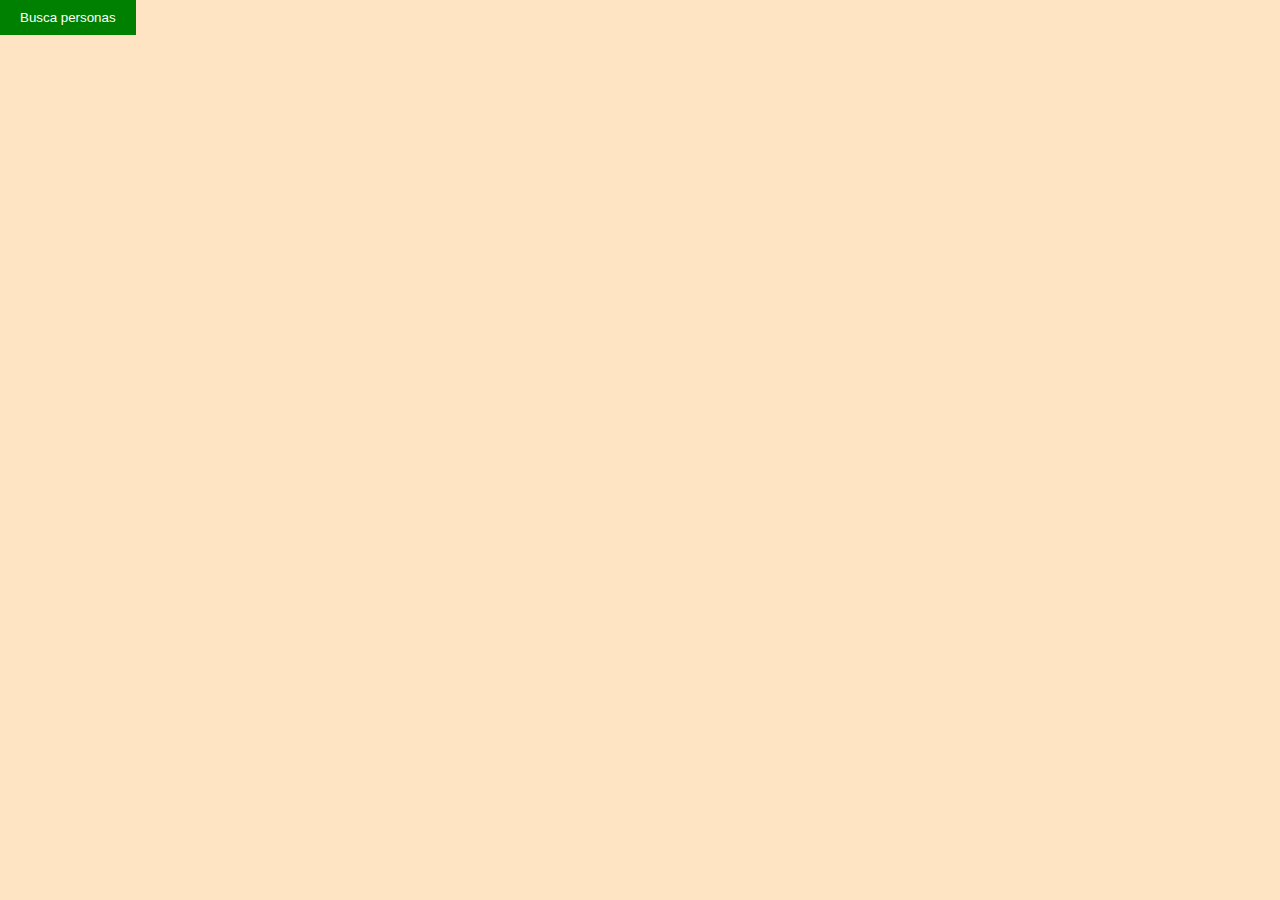
<file: PracticaJS04APIFetch_SánchezArévaloJoséAntonio/index.html>
<!DOCTYPE html>
<html lang="en">
<head>
    <meta charset="UTF-8">
    <meta name="viewport" content="width=device-width, initial-scale=1.0">
    <title>Uso de API</title>
    <link rel="stylesheet" href="css/estilos.css">
</head>
<body>
    <header>
        <button>Busca personas</button>
    </header>
    <!-- tarjetas dinámicas-->
    <ul id="lista-personas">
    </ul>
    <script src="js/personas.js"></script>
</body>
</html>
</file>
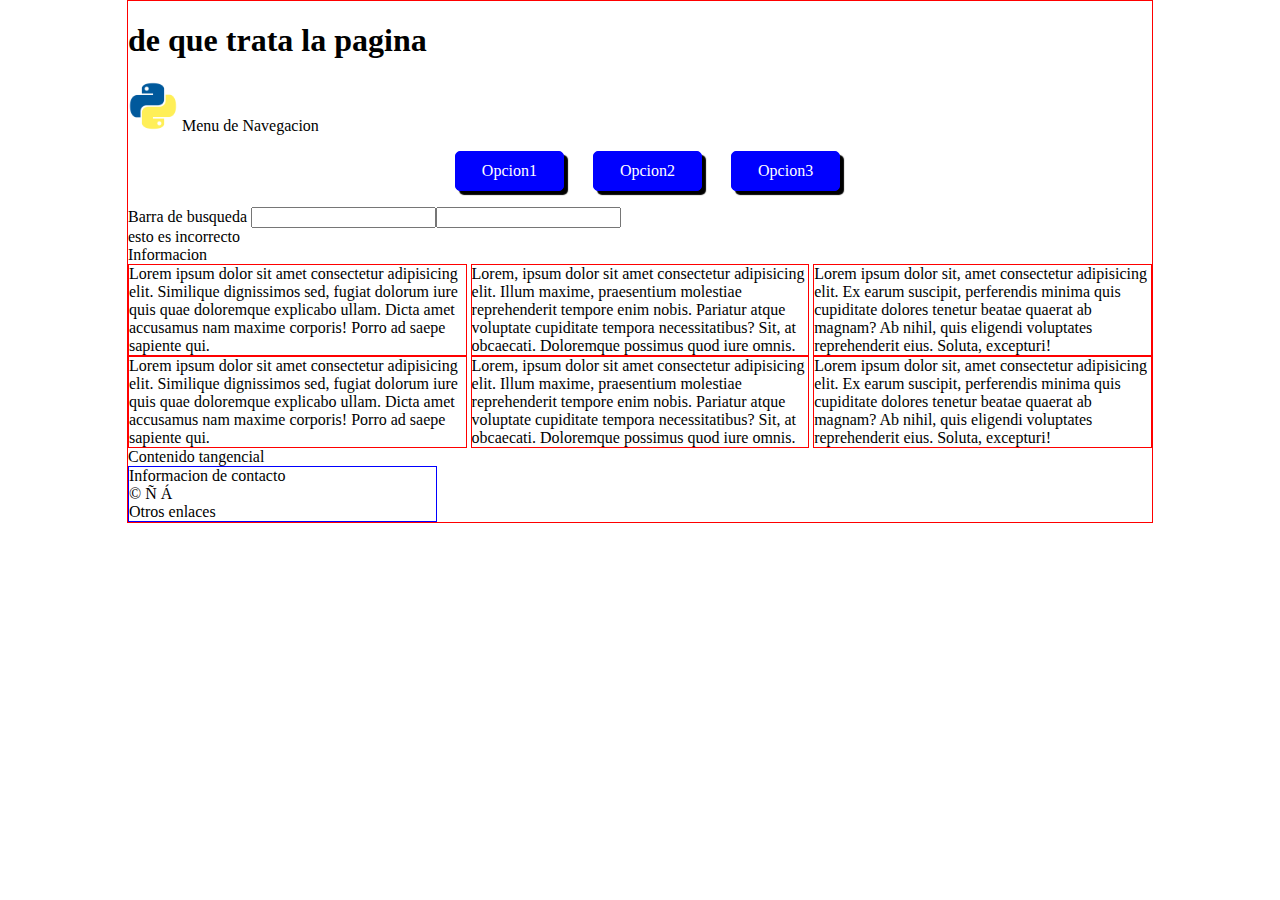
<file: html5.html>
<!DOCTYPE html>
<html lang="en">
<head>
    <meta charset="UTF-8">
    <meta name="viewport" content="width=device-width, initial-scale=1.0">
    <title>HTML5</title>
    <link rel="stylesheet" href="CSS/estilos.css">
</head>
<body>
    <header>
         <h1>de que trata la pagina</h1>
         <img src="Imagenes/logo.webp" alt="logo" width="100">
        Menu de Navegacion
         <nav>  
            <ol>
                <li>Opcion1</li>
                <li>Opcion2</li>
                <li>Opcion3</li>
            </ol>
         </nav>
         <form action="">
            Barra de busqueda
            <input type="text"><input type = "search">
         </form>
    </header>
    <section>
        <section> esto es incorrecto</section>
    </section>
    <section>
        Informacion
    </section>
    <main>
    <section>
        <article>
        Lorem ipsum dolor sit amet consectetur adipisicing elit. Similique dignissimos sed, 
        fugiat dolorum iure quis quae doloremque explicabo ullam. 
        Dicta amet accusamus nam maxime corporis! Porro ad saepe sapiente qui.
        </article>
        <article>
        Lorem, ipsum dolor sit amet consectetur adipisicing elit. Illum maxime, 
        praesentium molestiae reprehenderit tempore enim nobis. Pariatur atque voluptate cupiditate tempora necessitatibus?
        Sit, at obcaecati. Doloremque possimus quod iure omnis.
        </article>
        <article>
            Lorem ipsum dolor sit, amet consectetur adipisicing elit. Ex earum suscipit, 
            perferendis minima quis cupiditate dolores tenetur beatae quaerat ab magnam? Ab nihil, 
            quis eligendi voluptates reprehenderit eius. Soluta, excepturi!
        </article>
        <article>
            Lorem ipsum dolor sit amet consectetur adipisicing elit. Similique dignissimos sed, 
            fugiat dolorum iure quis quae doloremque explicabo ullam. 
            Dicta amet accusamus nam maxime corporis! Porro ad saepe sapiente qui.
            </article>
            <article>
            Lorem, ipsum dolor sit amet consectetur adipisicing elit. Illum maxime, 
            praesentium molestiae reprehenderit tempore enim nobis. Pariatur atque voluptate cupiditate tempora necessitatibus?
            Sit, at obcaecati. Doloremque possimus quod iure omnis.
            </article>
            <article>
                Lorem ipsum dolor sit, amet consectetur adipisicing elit. Ex earum suscipit, 
                perferendis minima quis cupiditate dolores tenetur beatae quaerat ab magnam? Ab nihil, 
                quis eligendi voluptates reprehenderit eius. Soluta, excepturi!
            </article>
    </section>
    </main>
    <article></article>
    <aside>Contenido tangencial</aside>
    <footer>Informacion de contacto <br>
        &copy; &Ntilde; &Aacute; <br>
        Otros enlaces

    </footer>
</body>
</html>
</file>
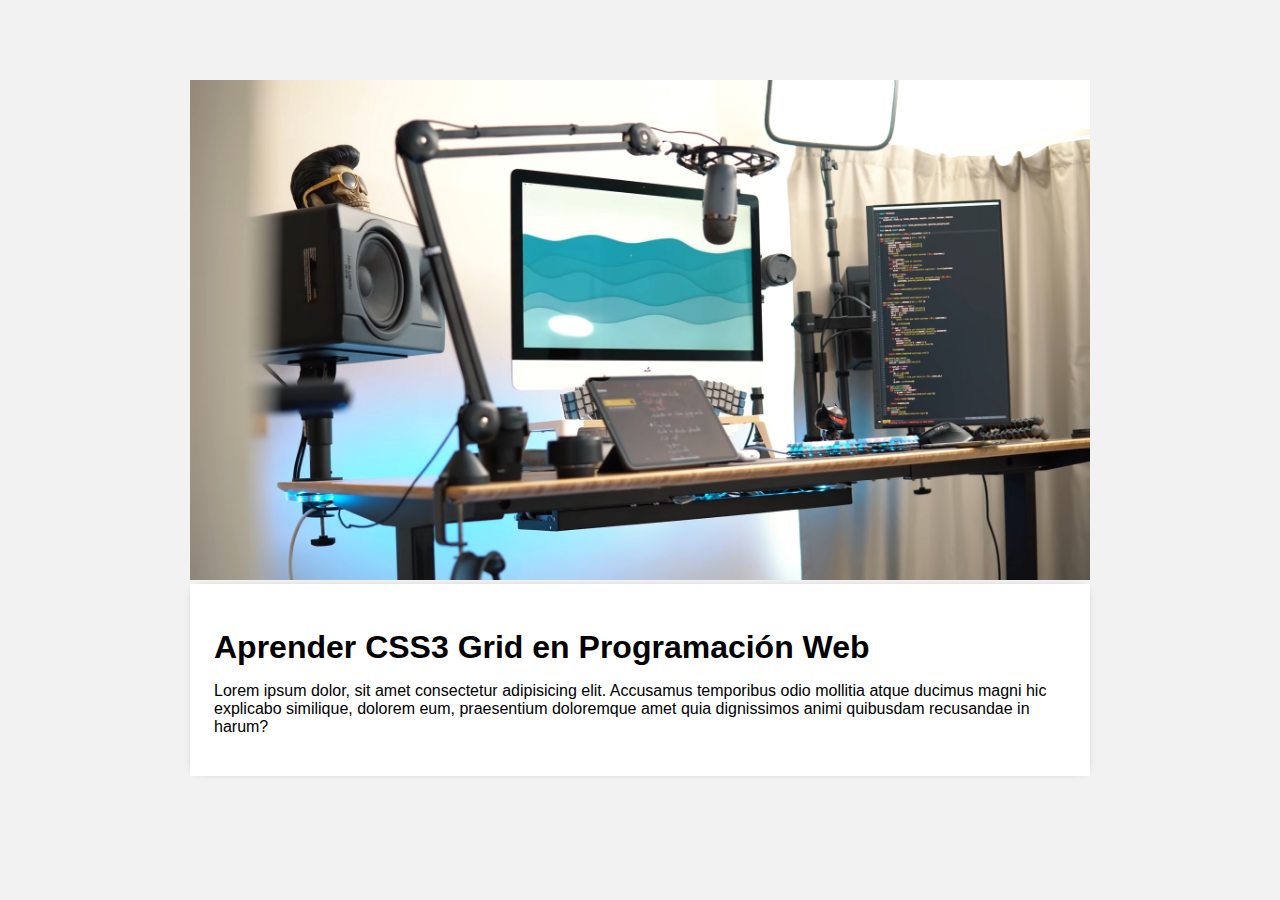
<file: practica_grid_01_SánchezArévaloJoséAntonio/index2.html>
<!DOCTYPE html>
<html lang="es">
<head>
    <meta charset="UTF-8">
    <meta name="viewport" content="width=device-width, initial-scale=1.0">
    <title>CSS3 Grid 02</title>
    <link rel="stylesheet" href="css/estilos2.css">
</head>
<body>
    <section class="acercade">
        <div class="acercade_gradiente"></div>
        <img src="img/computadora.png" alt="Computadora" class="acercade_img">
        <article class="acercade_article">
            <h1 class="acercade_titulo">
                Aprender CSS3 Grid en Programación Web
            </h1>
            <p class="acercade_parrafo">
                Lorem ipsum dolor, sit amet consectetur adipisicing elit. Accusamus temporibus odio mollitia atque ducimus magni hic explicabo similique, dolorem eum, praesentium doloremque amet quia dignissimos animi quibusdam recusandae in harum?
            </p>
        </article>
        
    </section>
</body>
</html>
</file>
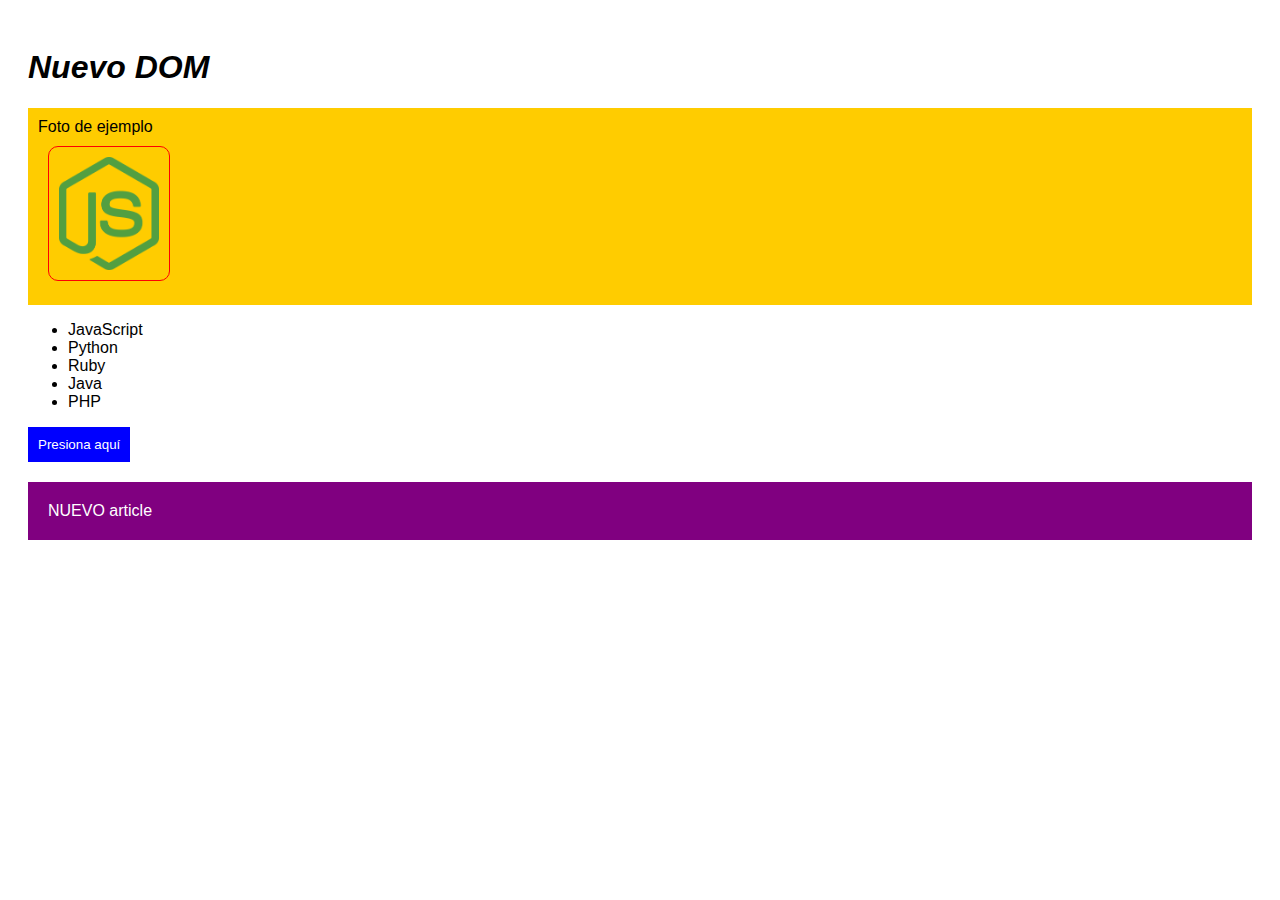
<file: PracticaJS02DOM_SánchezArévaloJoséAntonio/dom.html>
<!DOCTYPE html>
<html lang="en">
<head>
    <meta charset="UTF-8">
    <meta name="viewport" content="width=device-width, initial-scale=1.0">
    <link rel="stylesheet" href="css/dom.css">
    <title>Document</title>
</head>
<body>
    <h1 id = "titulo">Conociendo el DOM</h1>
    <article class="principal">
        Foto de ejemplo <br>
        <img src="img/logo_javascript.png" alt="JS">
    </article>
    <article class="extra">
        Article me sirve para eliminarlo
    </article>
    <ul class = "lista">
        <li>JavaScript</li>
        <li>Python</li>
        <li>Ruby</li>
        <li>Java</li>
        <li>PHP</li>
    </ul>

    <button>Presiona aquí</button>
    <script src = "js/dom.js"></script>
</body>
</html>
</file>
<file: practica01css_SánchezArévaloJoséAntonio/css/estilos.css>
body{
    font-size: 16px; /* 1 em */
    margin: 0px auto;
    max-width: 1024px;
    --color-fondo-header:#D1E3EE;
    --color-fondo-nav: #026DC6;
}
header{
    background: var(--color-fondo-header);
}
header nav{
    background: var(--color-fondo-nav);
    border-radius: 5px;
    margin: 0px auto;
    padding: 2px 0px;
    width: 99%;
}
header nav form{
    float: right;
    margin-right: 20px;
    margin-top: -40px;
}
header nav form input{
    border-radius: 5px;
}
header nav form input[type="submit"]{
    background: green;
    border:1 solid green;
    color: white;
}
header nav ul li{
    color: white;
    display: inline-block;
    margin-right: 20px; 
}
#logo{
    margin-top: -150px;
}
#Seccion01{
    margin-top: 15px;
}
#Seccion01 article{
    text-align: center;
}
#Seccion01 article img{
    border: 5px solid rgba(150,150,150,0.5);
    width: 98%;
}
#Seccion02 article{
    vertical-align: top;
    width: 32.8%;
    display: inline-block;
}
#Seccion02 article input[type="submit"]{
    background:white;
    color: blue;
    border-radius: 5px;
    padding: 5px 15px;
    margin-left: 35%;
 
}   
.otraSeccion{
    font-size: 1.5em;
}
.unaSeccion{
    font-size: 4.5em;  /*4.5 x 16 px*/  
}

.nito{
    font-weight: bold;
}
footer{
    background:black;
    margin-top: 20px;
}
footer article{
    display: inline-block;
    height: 100px;
    padding: 30px;
    color:white;
    width: 32.8%;
}
</file>
<file: practica02css_Sánchez Arévalo José Antonio/css/estilos.css>
body{
    font-size: 16px;
    margin: 0px auto;
    /*Recomendacion del cliente*/
    max-width: 1078px;
    min-width: 1078px;
}
footer{
    background: rgba(60, 101, 177, 1);
    color:white;
    margin-top: 40px;
}
footer article{
    display: inline-block;
    width: 32.8%;
    padding: 20px;
}
footer img{
    display: inline-block;
    left: 400px;
    top: -225px;
    padding: 4px;
    position: relative;
}
footer #personas{
    top: -245px;
}
footer input[type="button"]{
    border-radius: 10px;
    background:#4267B3;
    color: white;
    border: 1px white solid;
    left: 865px;
    top: -150px;
    position: relative;
}
header input{
    float: right;
    margin-top: 15px;
    margin-right: -200px;
}
header nav{
    margin-left: 220px;
    /*text-align: center;*/
}
header nav ul li{
    border-bottom: 1px solid lightgray;
    display: inline-block;
    font-size: 1.8em;
    margin-right: 15px;
    color: lightgray;
    padding-bottom: 2px;
    /*text-decoration: underline;*/
}
#bgoffer{
    /* static es por defecto 
       se usa margin
    */
    left: -35px;
    top: -406px;
    position: relative;
}
#granthams{
    margin-left: 25px;
    margin-top: 25px;
    
}
#paint{
    float: right;
}
#primerSeccion{
    height: 318px;
    margin-top: 60px;
}
#primerSeccion article{
    display: inline-block;
    vertical-align: top;
}
#secc01art01{
    margin-left: 30px;
    width: 60%;
}
#secc01art02{
    margin-left: 50px;
    width: 30%;
}
#secc01art02 ul{
    /* se borran los circulos negros*/
    list-style: none;
    margin-left: -40px;
}
#secc01art02 ul li:before {
     /* se pinta el circulo rosa*/
    content:"• ";
    color: #FF0899;
}
#segundaSeccion {
    margin-right: 165px;
    text-align: right;
}
#secc03art04{
   /*  border: 1px solid red; */
    margin-top: 40px;
    /* padding-top: 40px; */
}
#secc03art04 input{
    border-radius: 5px;
}
#secc03art04 input[type="button"]{
    background: #8BC500;
    color:white;
}
#terceraSeccion article{
    display: inline-block;
    vertical-align: top;
    width: 23%;

}
#terceraSeccion article img{
    vertical-align: middle;
}
.colorazul{
    color: #4267B3
}
.colorrosa{
    color: #FF0899;
}
.colorverde{
    color: #8BC500
}
.letragrande{
    font-size: 3.5em;
}
.letramediana{
    font-size: 2em;
}
.nito{
    font-weight: bold;
}
</file>
<file: practica03_css_Sánchez Arévalo José Antonio/css/estilos.css>
html{
    --color-verde: #849C3C;
    --color-negro: #353535;
    --color-rojo: #D33040;
    --color-gris: lightgray;
    --fondo-negro: #2C2C2C;
    --color-linea: #949494;
    --color-azul: lightblue;
    --color-blanco: white;
}
body{
    font-size: 16px;
    margin: 0px auto;
    max-width: 1024px;
}
footer article{
    display: inline-block;
    width: 30.9%;
    vertical-align: top;
    padding: 10px;
}
footer img{
    width: 300px;
   
}
hr{
    border-style: dashed;
    color: var(--color-linea);
}
header nav ul{
    margin-left: -40px;
}
header nav ul li{
    /* quita espacios entre cajas*/
    margin: 0px -4px;
    display: inline-block;
    padding: 8px 14px;
    text-align: center;
    width: 17.3%;
}
header nav ul li:nth-child(2){
    background:var(--color-verde);
   
}
header nav ul li:nth-child(3){
    background:var(--color-negro);
}
header nav ul li:nth-child(4){
    background:var(--color-rojo);
   
}
header nav ul li:nth-child(5){
    background:var(--color-gris);
   
}
header input{
    text-align: right;
}
section,footer{
    background: var(--fondo-negro);
    padding-bottom: 20px;
}
section article{
    display: inline-block;
    height: 280px;
    padding: 18px 8px;
    margin: 0px -4px;
    width: 18.5%;
    vertical-align: top;
}
section article ul{
    list-style: none;
}
section article:nth-child(2){
    background: var(--color-verde);
}
section article:nth-child(3){
    background: var(--color-negro);
}
section article:nth-child(4){
    background: var(--color-rojo);
}
section article:nth-child(5){
    background: var(--color-gris);
}
section img{
    width: 150px;
}
.letra-blanca{
    color: var(--color-blanco);
}
.letra-azul{
    color: var(--color-azul);
}
.letra-gris{
    color: var(--color-linea);
}

.tam-menu-lateral{
    font-size: 1.1em;
}
.tam-tarjetas{
    font-size: 1.7em;
}
.read-more{
    margin-left: 220px;
}
</file>
<file: practica04css_SánchezArévaloJoséAntonio/css/estilos.css>
body{
    max-width: 1308px;
    margin: 0px auto;
    font-size: 16px;
    font-family: sans-serif;
}

header #Nav01{
    width: 100%;
}
header #Nav01 ul{
    margin-bottom: -5px;
    text-align: right;
    margin-right: 10px;
   
}
header #Nav01 ul li{
    display: inline-block;
    padding: 2px;

}
#firstbikelogo{
    margin-left: 10px;
    
}
header #Nav02 {
    width: 100%;
}
header #Nav02 ul{
    list-style: none;
    padding: 0px;
}
header #Nav02 ul li{
    margin-top: 30px;
    display: inline-block;
    padding: 15.2px;
}
#hr01{
   border-style: dashed;
   width: 100%;
   margin-top: -70px; 
   color: #aaa;
}
#seccion01 article{
    display: inline-block;
    vertical-align: top;
}
#secc01art01{
    width: 55%;
}
#secc01art02{
    width: 44%;
    text-align: center;
    margin-left: 5px;
    margin-bottom: -60px;
}
#hr02{
    border-style: dashed;
    color: #aaa;
    margin-left: 10px;
    width: 97%;
}
#secc01art01 span{
    padding: 5px;
}

#secc01art01 nav ul{
    list-style: none;
    padding: 0;
    
}
#secc01art01 p{
    padding: 10px;
}
#secc01art01 nav ul li{
    display: inline-block;
    padding: 10px;
    vertical-align: top;
}

footer nav{
    width: 100%;
}
footer nav ul{
    padding: 0;
}
footer nav ul li{
    display: inline-block;
    vertical-align:middle;
    margin-left: 10px;
}
footer article:not(#footerart05){
    display: inline-block;
    width: 15%;
    vertical-align: top;
    padding: 20px;
}

#footerart05{
    display: inline-block;
    width: 20%;
    vertical-align: top;
    padding: 20px;
}
#buyrosa{
    top: -90px;
    right: -870px;
    position: relative;
    
}
#gotoshopblue{
    top: -160px;
    right: -860px;
    position: relative;
}


#años{
  position: relative;
  top: -110px;
  float: left;
}
.letraMediana{
    font-size: 1.25em;
}
.letraMedianaCopy{
    font-size: 1.33em;
}
.letraGrande{
    font-size: 5.4em;

}
.colorVerde{
    color: #84f454;
}
.gray{
    color: gray;
}
.tipoletraCopy{
    font-family: 'Times New Roman';
}
.nito{
    font-weight: bold;
}
</file>
<file: practica05css_SánchezArévaloJoséAntonio/css/estilos.css>
body{
    background: lightgray;
    font-family: sans-serif;
    font-size: 16px;
    margin: 0px auto;
    max-width: 723px;
}
.contenedor{
    display: grid;
    grid-template: 
    "header header"
    "navbar navbar"
    "links principal"
    "lprogress principal";
}
.cubes{
    display: grid;
    gap: 5px; /*separación entre cajas*/
    grid-template-columns: repeat(4,minmax(140px,1fr));
    text-align: center;
}
.cubes article{
    border-radius: 5px;
    color: rgb(184,255,213);
    font-size: 0.6em;
    padding: 10px 15px;
}
.cubes article:nth-child(1){
    background: rgb(25,168,33);
}
.cubes article:nth-child(2){
    background: rgb(26,109,169);
}
.cubes article:nth-child(3){
    background: rgb(127,26,167);
}
.cubes article:nth-child(4){
    background: rgb(167,25,25);
}
.cubes img{
    width: 50px;
}
.header{
    background: rgb(35,92,146);
    grid-area: header;
    padding: 10px 0px;
    text-align: center;
}
.header img{
    width: 150px;
}
.links{
    background: rgb(30,73,114);
    grid-area: links;
    color: white;
    font-size: 0.6em;
    width: 150px;
}
.linksexample{
    margin-left: 10px;
}
.links img{
    vertical-align: middle;
    width: 15px;
}
.links h4{
    background: rgb(35,92,146);
    margin: 0px;
    padding: 5px 0px;
    width: 100%;
}
.navbar{
    background: rgb(239,239,239);
    grid-area: navbar;
    text-align: right;
    padding: 10px 5px;
}
.navbar img{
    width: 70px;
}
.panels{
    display: grid;
    gap: 5px;
    grid-template-columns: repeat(3,minmax(140px,1fr));
    text-align: center;
}
.panels article{
    font-size: 0.6em;
}
.panels h4{
    color: white;
    font-size: 2em;
    margin: 0px;
    width: 100%;
}
.panels01porcentaje{
    background: rgb(188,231,240);
}
.panels02porcentaje{
    background: rgb(250,234,204);
}
.panels03porcentaje{
    background: rgb(235,204,208);
}

.panels article:nth-child(1){
    border: 1px solid rgb(188,231,240);
}
.panels article:nth-child(2){
    border: 1px solid rgb(250,234,204);
}
.panels article:nth-child(3){
    border: 1px solid rgb(235,204,208);
}


.panels img{
    width: 150px;
}
.principal{
    background: white;
    grid-area: principal;
    margin-left: 10px;
}
.principaltitulos{
    color: rgb(174,174,174);
    font-size: 0.6em;
}
.progress{
    background: white;
    grid-area: lprogress;
    color: black;
    margin-top: 10px;
    font-size: 0.6em;
    text-align: left;
}
.progressbar{
    margin-left: 10px;
}
.progressbarra{
    width: 100%;
}
.progresslogo{
    vertical-align: middle;
    width: 15px;
}
.progress h4{
    background: rgb(35,92,146);
    color: white;
    margin: 0px;
    padding: 5px 0px;
    width: 100%;
}
.usuarios{
    display: grid;
    grid-template-columns: repeat(4,1fr);
    gap: 15px;
    text-align: center;
}
.usuarios article{
    background: rgb(74,106,174);
    color: white;
    padding: 10px;
    vertical-align: top;
}
.usuarios input{
    background: rgb(91,190,224);
    border: 1px solid rgb(91,190,224);
    color: white;
}
.usuarios img{
    width: 100px;
}
</file>
<file: Practica06css_SánchezArévaloJoséAntonio/css/estilos.css>
/*Alumno: Sánchez Arévalo José Antonio*/
body{
    font-size: 16px;
    max-width: 1024px;
    margin: 0px auto;
    font-family: sans-serif;
}

.contenedor{
    display: grid;
    grid-template: 
    "header header"
    "section01 section01"
    "principal principal"
    "footer footer";
}

.contenedor header button{
    margin-left: 8px;
    font-size: 1em;
}

.contenedor header img{
    width: 50px;
    vertical-align: middle;
    margin-left: 6%;

    
}

input[type="search"]{
    width: 60%;
    height: 45px;
    margin-left: 20%;
    border-radius: 5px;
   
}

.section01 button[type="submit"]{
    width: 40px;
    height: 41px;
    position: relative;
    left: 600px;
    top: -43px;
    border-radius: 5px;
    background-color: white;
    border:none;
    font-size: 24px;
}

.header{
    grid-area: header;
    background: black;
    color: white;
    padding: 5px 10px;
    
}

.section01{
    display: grid;
    grid-area: section01;
    grid-template-columns: 1,1fr;
    background: #e0dcf4;
    padding: 40px 105px;
}

.section01 span{
    padding: 20px;
}

.principal {
    display: grid;
    grid-area: principal;
    grid-template-columns: repeat(2,1fr);
    padding: 0px 100px;
    padding-top: 110px;
    padding-bottom: 80px;
    gap: 20px;  
    
}

.billing{
    width: 50px;
}

.articles{
    display: grid;
    grid-template-columns: auto 1fr;
    padding: 10px 10px;
    
}

.footer{
    grid-area: footer;
    background: black;
    color: white;
    display: grid;
    grid-template-columns: repeat(5,1fr);
    padding: 50px 70px;
}

.contenedor .footer img{
    width: 45px;
    margin-top: 10px;
    margin-left: -10px;
    padding-bottom: 10px;
}

#headerspan01{
    vertical-align: middle;
}

#headerspan02{
    vertical-align: middle;
}

.nito{
    font-weight: bold;
}

.letraGrande{
    font-size: 3em;
}

.letrachica{
    font-size: 0.8em;
}

.center{
    text-align: center;
}

.verticalcenter{
    vertical-align: middle;
}

.branches{
    width: 60px;
    padding-right: 20px;
}

.abstract{
    width: 80px;
    padding-right: 15px;
    margin-left:-5px ;
}

.account{
    width: 70px;
    padding-right: 20px;
}

.auth{
    width: 50px;
    padding-right: 30px;
}

.billing{
    width: 50px;
    padding-right: 30px;
    margin-left: 10px;
}

.projects{
    width: 60px;
    padding-right: 20px;
}

.azul{
    color: blue;
}

.contenedor footer article:nth-child(5){
    margin-top: 100px;
    width: 110%;
}

#btn1{
    border-radius: 5px;
    background: rgb(34, 34, 34);
    color: white;
    margin-left: 41%;
    padding: 6px 15px;
    font-size: 1em;
    border: 1px solid rgb(134, 133, 133);
}

#btn2{
    border-radius: 5px;
    background: rgb(4, 4, 196);
    color: white;
    padding: 6px 20px;
    border: 1px solid rgb(10, 10, 163)
}
</file>
<file: practica_grid_01_SánchezArévaloJoséAntonio/css/estilos.css>
body{
    /* tipo de letra */
    font-family: sans-serif;
    font-size: 16px;
    margin: 0px auto;
}
.contenedor{
    height: 400px;
    margin: 80px auto;
    max-width: 500px;
    border: 4px solid black;

    display: grid;
    grid-template-columns: repeat(6, 1fr);
    grid-template-rows: 100px 4em 1fr;
}
.elemento{
    color: #FFF;
    font-size: 1.5em;
    font-weight: bold;
    text-align: center;
}
.elemento1{
    background: green;
    grid-column: 1 / 5;
    grid-row: 1 / 2;
}
.elemento2{
    background: deeppink;
    grid-column: 1 / 5;
    grid-row: 2 / 3;
}
.elemento3{
    background: indigo;
    grid-column: 1 / 7;
    grid-row: 3/4;
}
.elemento4{
    background: royalblue;
    grid-column: 5 / 7;
    grid-row: 1/3;
}
</file>
<file: practica_grid_02_SánchezArévaloJoséAntonio/css/estilos.css>
body{
    font-family: sans-serif;
    font-size: 16px;
    min-height: 100vh;
    padding: 20px;
}
.contenedor > *{
    box-shadow: 10px 6px 37px -13px rgba(51,51,51,0.74);
    border-radius: 10px;
    padding: 10px;
    text-align: center;
    font-weight: bold;
}
/* Diseño inicial: mobile first */
.contenedor{
    display: grid;
    gap: 20px;
    grid-template:
    "header" 200px
    "navbar" 50px
    "main" 100px
    "sidebar" 80px
    "footer" 100px; 
}
/* Cuando el mínimo de ancho sea 1024px */
/* media query */
@media(min-width:1024px){
    .contenedor{
        grid-template:
        "header navbar" 300px
        "sidebar main" 300px
        "footer footer" 100px/
        200px auto; 
    }
}
/* Computadora o laptop*/
@media(min-width:1440px){
    .contenedor{
        grid-template:
        "header header header" 100px
        "navbar main main"  300px
        "navbar footer footer" 100px/
        200px auto 200px;
    }
}
.header{
    grid-area: header;
    background: purple;
}
.navbar{
    grid-area: navbar;
    background: green;
}
.sidebar{
    grid-area: sidebar;
    background: orange;
}
.main{
    grid-area: main;
    background: blue;
}
.footer{
    grid-area: footer;
    background: yellow;
}
</file>
<file: PracticaJS04APIFetch_SánchezArévaloJoséAntonio/css/estilos.css>
html{
    /*Para que no tome en cuenta los bordes extra*/
    box-sizing: border-box;
}
body{
    background-color: bisque;
    font-family: sans-serif;
    font-size: 16px;
    margin: 0px auto;
    width: 1024px;
}
header{
    position: fixed;
    left: 0px;
    top: 0px;
}
.lista-personas{
    display: flex;
    flex-flow: row wrap;
    justify-content: space-between;
}
button{
    background: green;
    border: none;
    color: white;
    padding: 10px 20px;
}
.tarjeta{
    border: 2px dashed gray;
    border-radius: 10px;
    display: flex;
    flex-flow: column wrap;
    gap: 10px;
    justify-content: center;
    align-items: center;
    margin: 0px auto;
    margin-top: 40px;
    padding: 0px;
    width: 200px;
}

#direccion, #telefono{
    background: lightgray;
}
#foto{
    border-radius: 50px;
    width: 100px;
}
#nombre,#direccion,#telefono{

}
</file>
<file: CSS/estilos.css>
body {
    border: 1px solid red;
    font-size: 16px;
    max-width: 1024px;
    margin: 0px auto;
}

header nav ol {
    text-align: center;

}

header img {
    border-radius: 100px;
    width: 50px;
}

header nav ol li {
    border: 1px solid blue;
    border-radius: 5px;
    box-shadow: 4px 4px 1px black;
    display: inline-block;
    margin-right: 25px;
    color: white;
    background: blue;
    /*padding : 12px */
    padding: 10px 26px;
}

header nav ol li:hover {
    background: white;
    box-shadow: 0px 0px 0px white;
    color: blue
}

main section article {
    border: 1px solid red;
    display: inline-block;
    vertical-align: top;
    width: 32.87%;
    
}
footer{
    border: 1px solid blue;
    width: 30%;
}
</file>
<file: practica_grid_01_SánchezArévaloJoséAntonio/css/estilos2.css>
body{
    
    font-family: sans-serif;
    background: #f2f2f2;
}
.acercade{
    height: 500px;
    margin: 80px auto;
    width: 900px;
}
.acercade_img{
    height: 100%;
    width: 100%;
}
.acercade_gradiente{
    background-image: linear-gradient(to top,#0250C5 0%,#D43F8D 100%);
}
.acercade_article{
    background: #FFF;
    box-shadow: 0px 0px 10px -8px black;
    padding: 1.5em;   
}
.acercade_titulo{
    font-size: 2em;
    margin-bottom: 16px;
}
</file>
<file: PracticaJS02DOM_SánchezArévaloJoséAntonio/css/dom.css>
body{
    font-family: sans-serif;
    padding: 20px;
}
button{
    background-color: blue;
    border: none;
    color: white;
    margin-bottom: 20px;
    padding: 10px;
}
img{
    margin: 10px;
    width: 300px;
}
.extra{
    background: #E0E0E0;
    margin-top: 20px;
    padding: 10px;
}
.foto_cambio{
    border: 1px solid red;
    border-radius: 10px;
    padding: 10px;
    width: 100px;
}
.principal{
    background: #F5F5F5;
    margin-top: 10px;
    padding: 10px;
}
</file>
